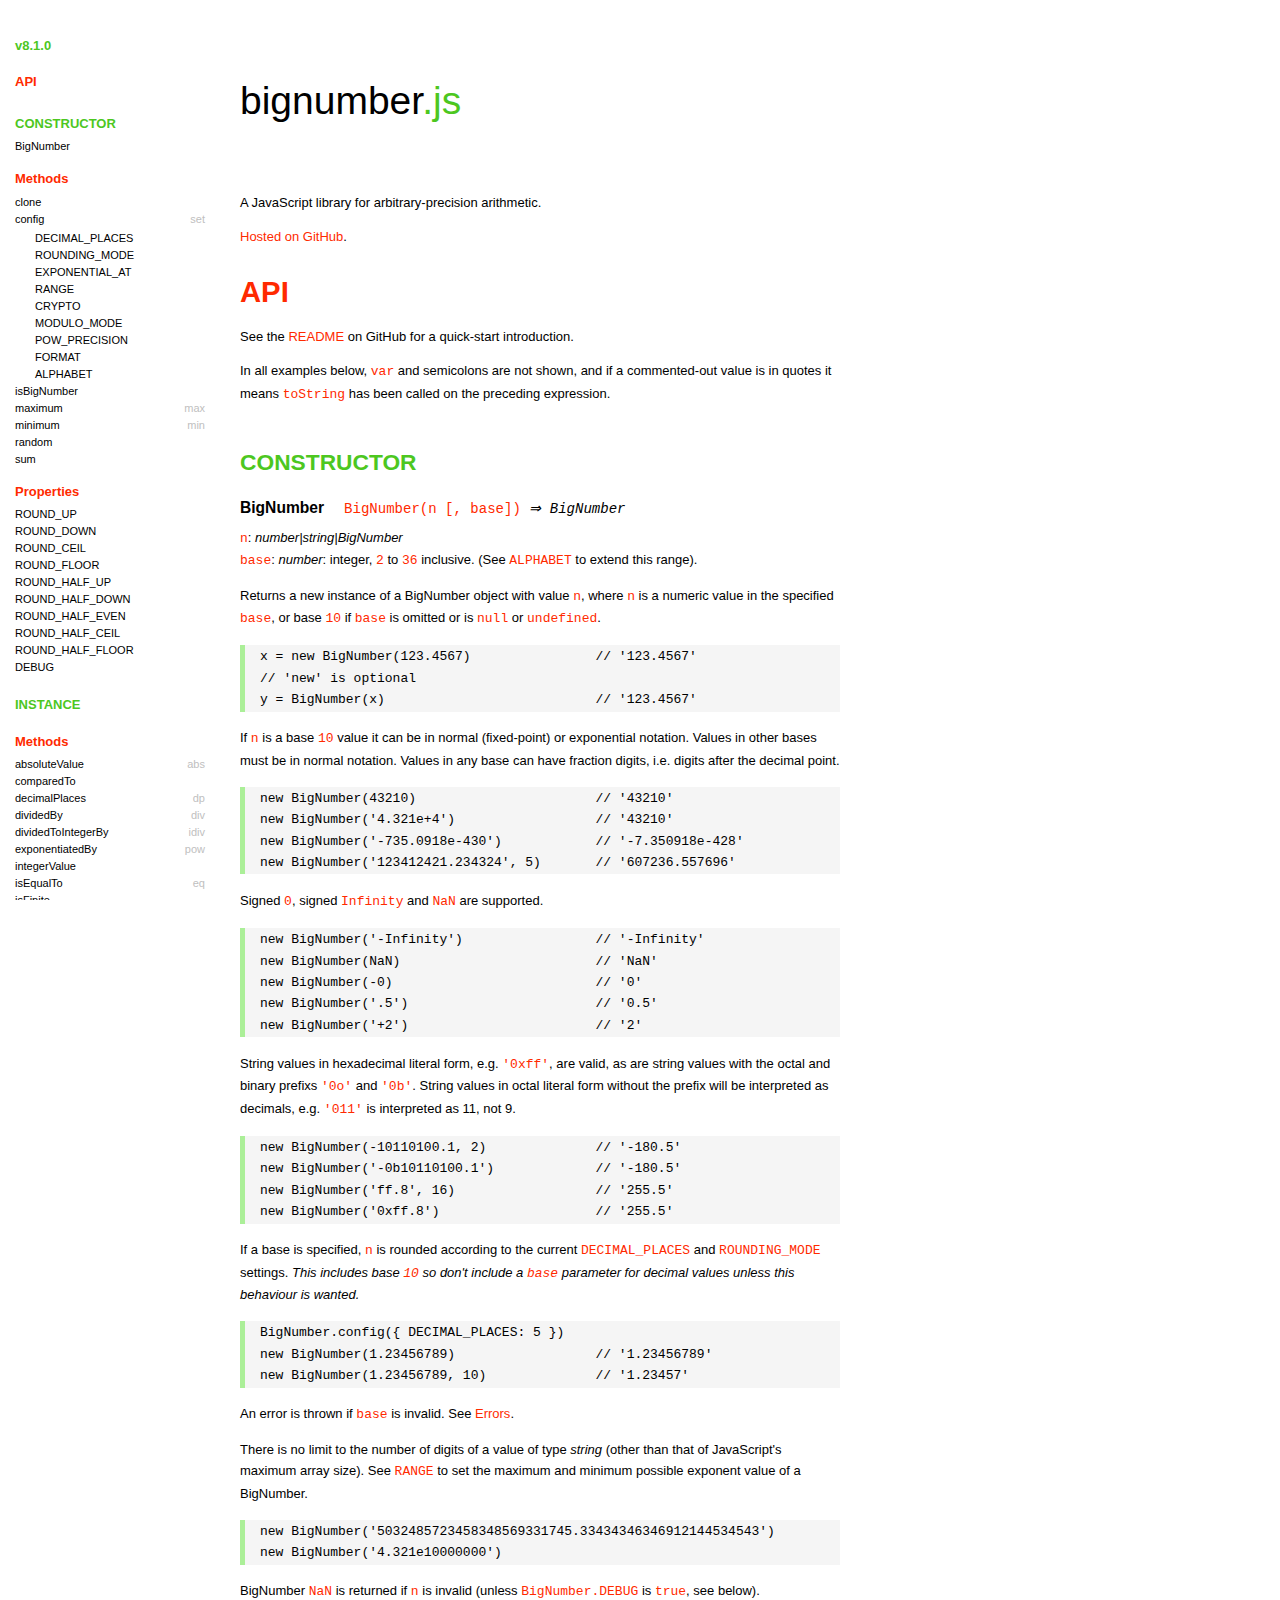
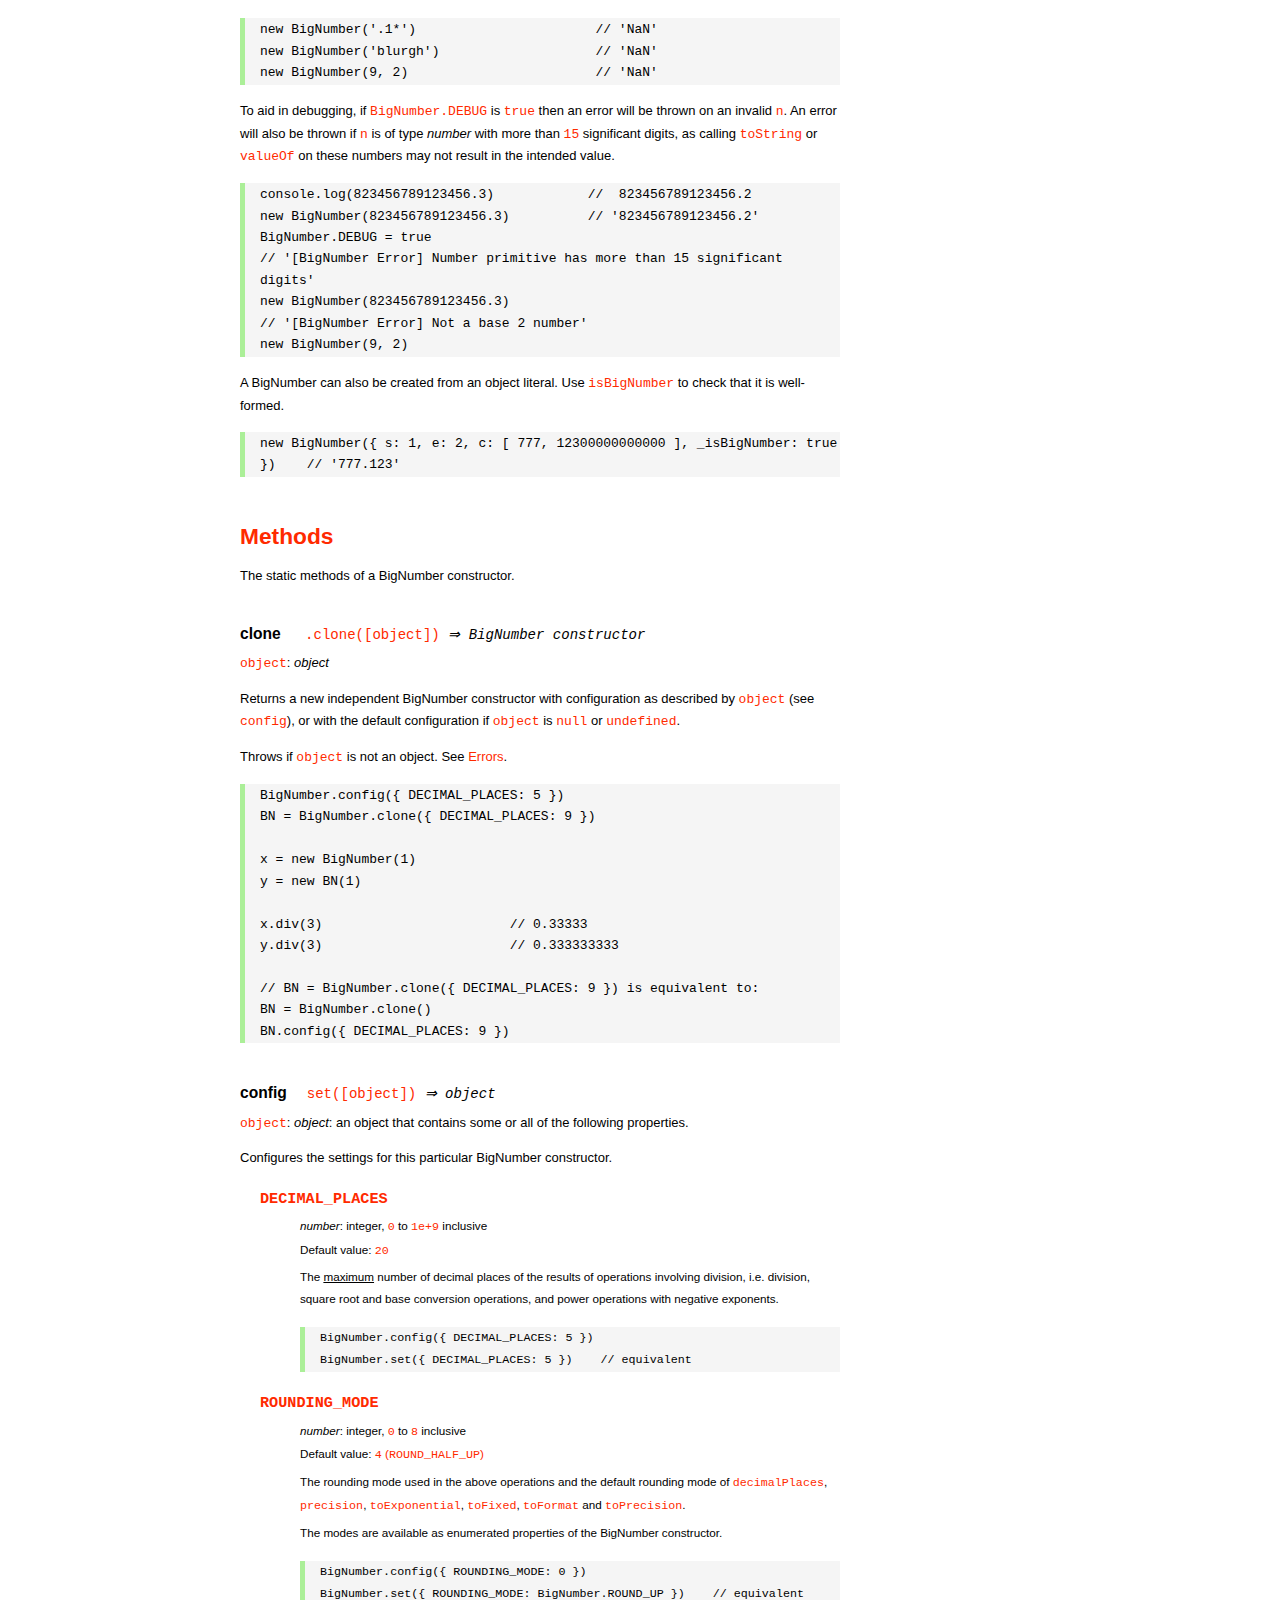
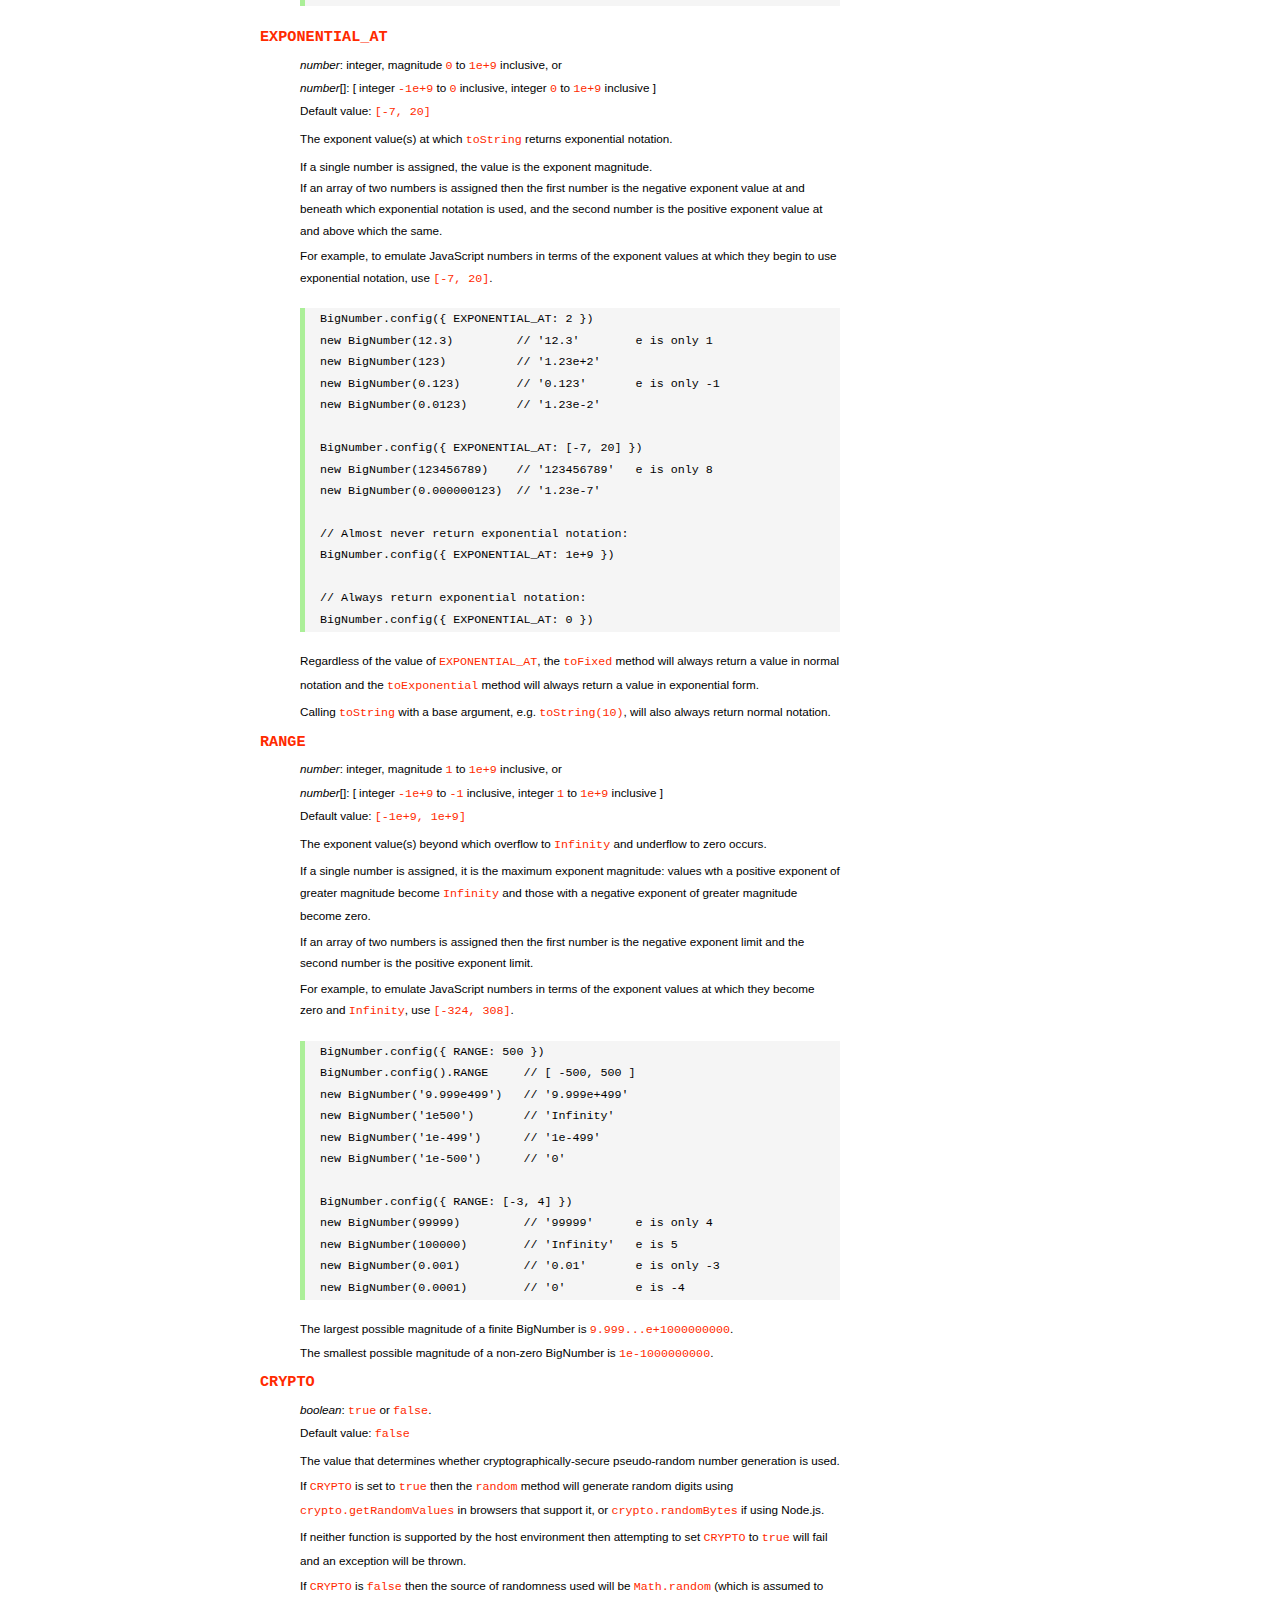
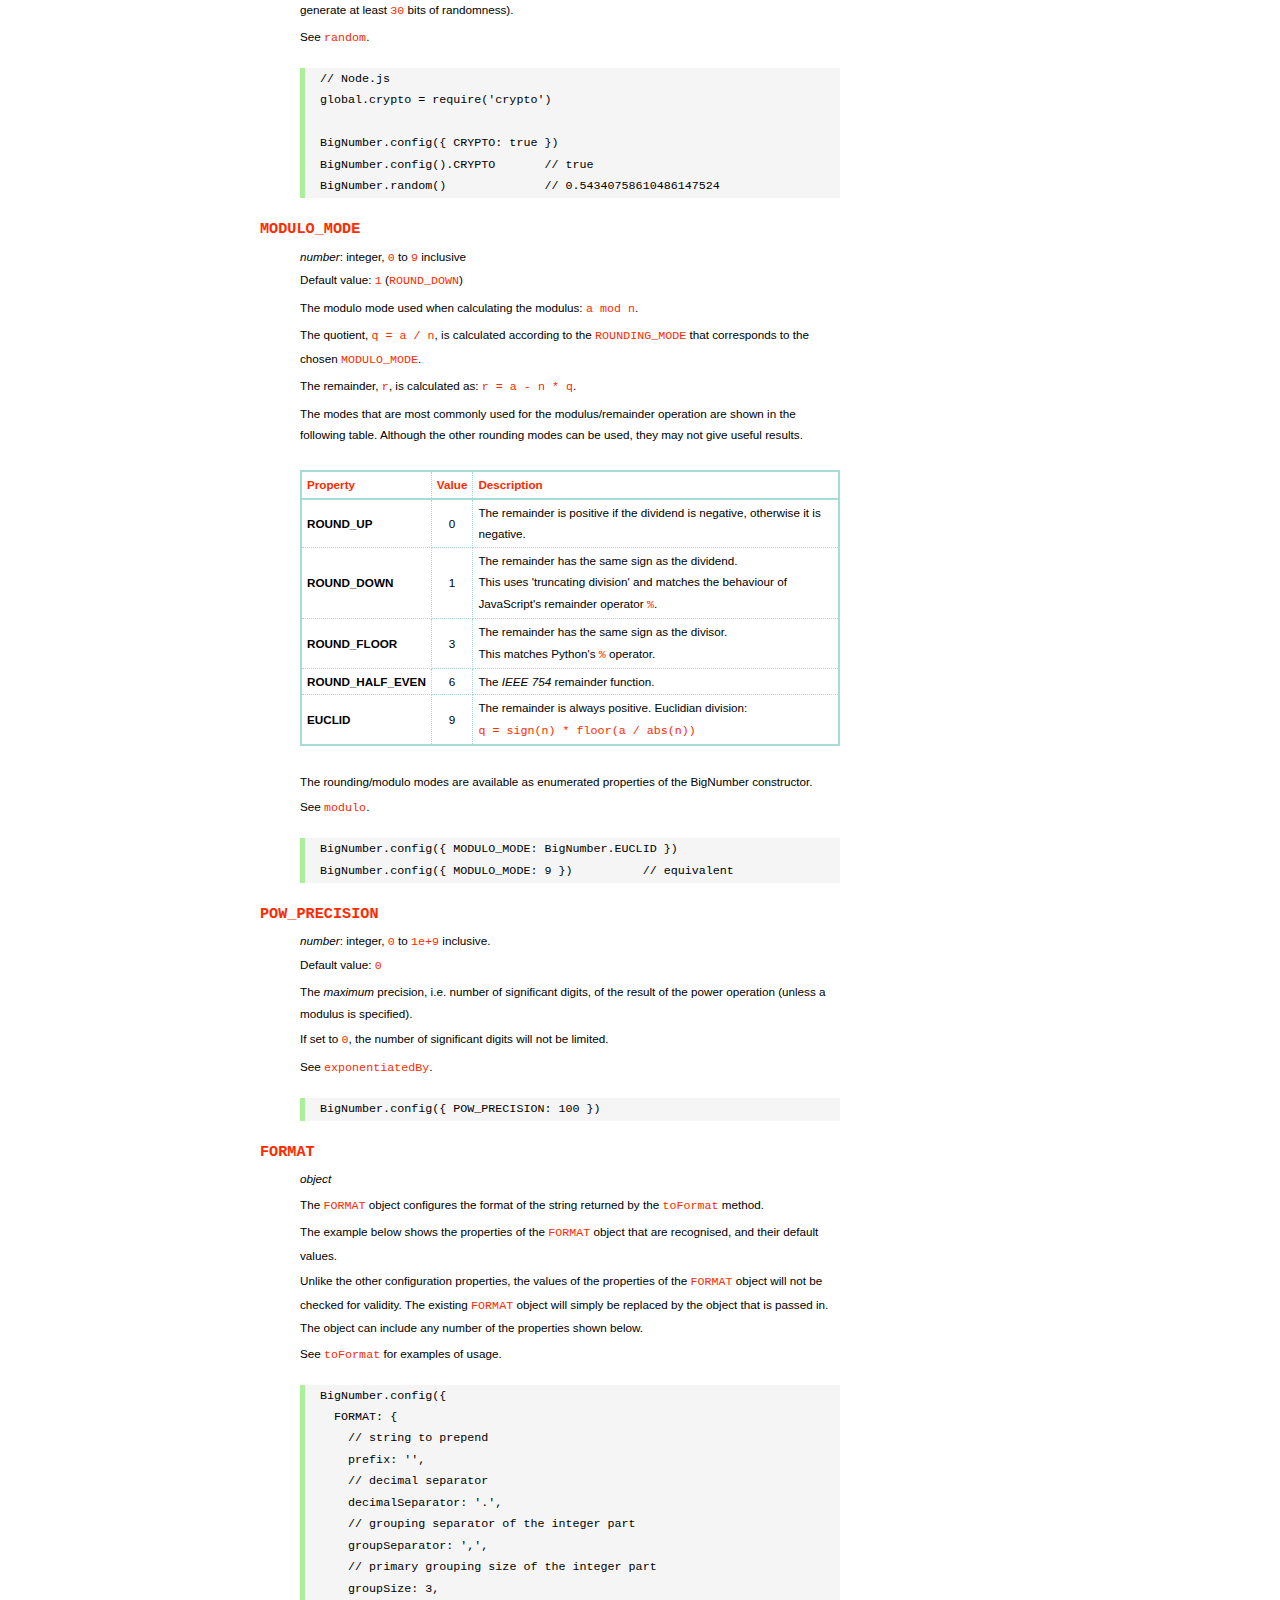
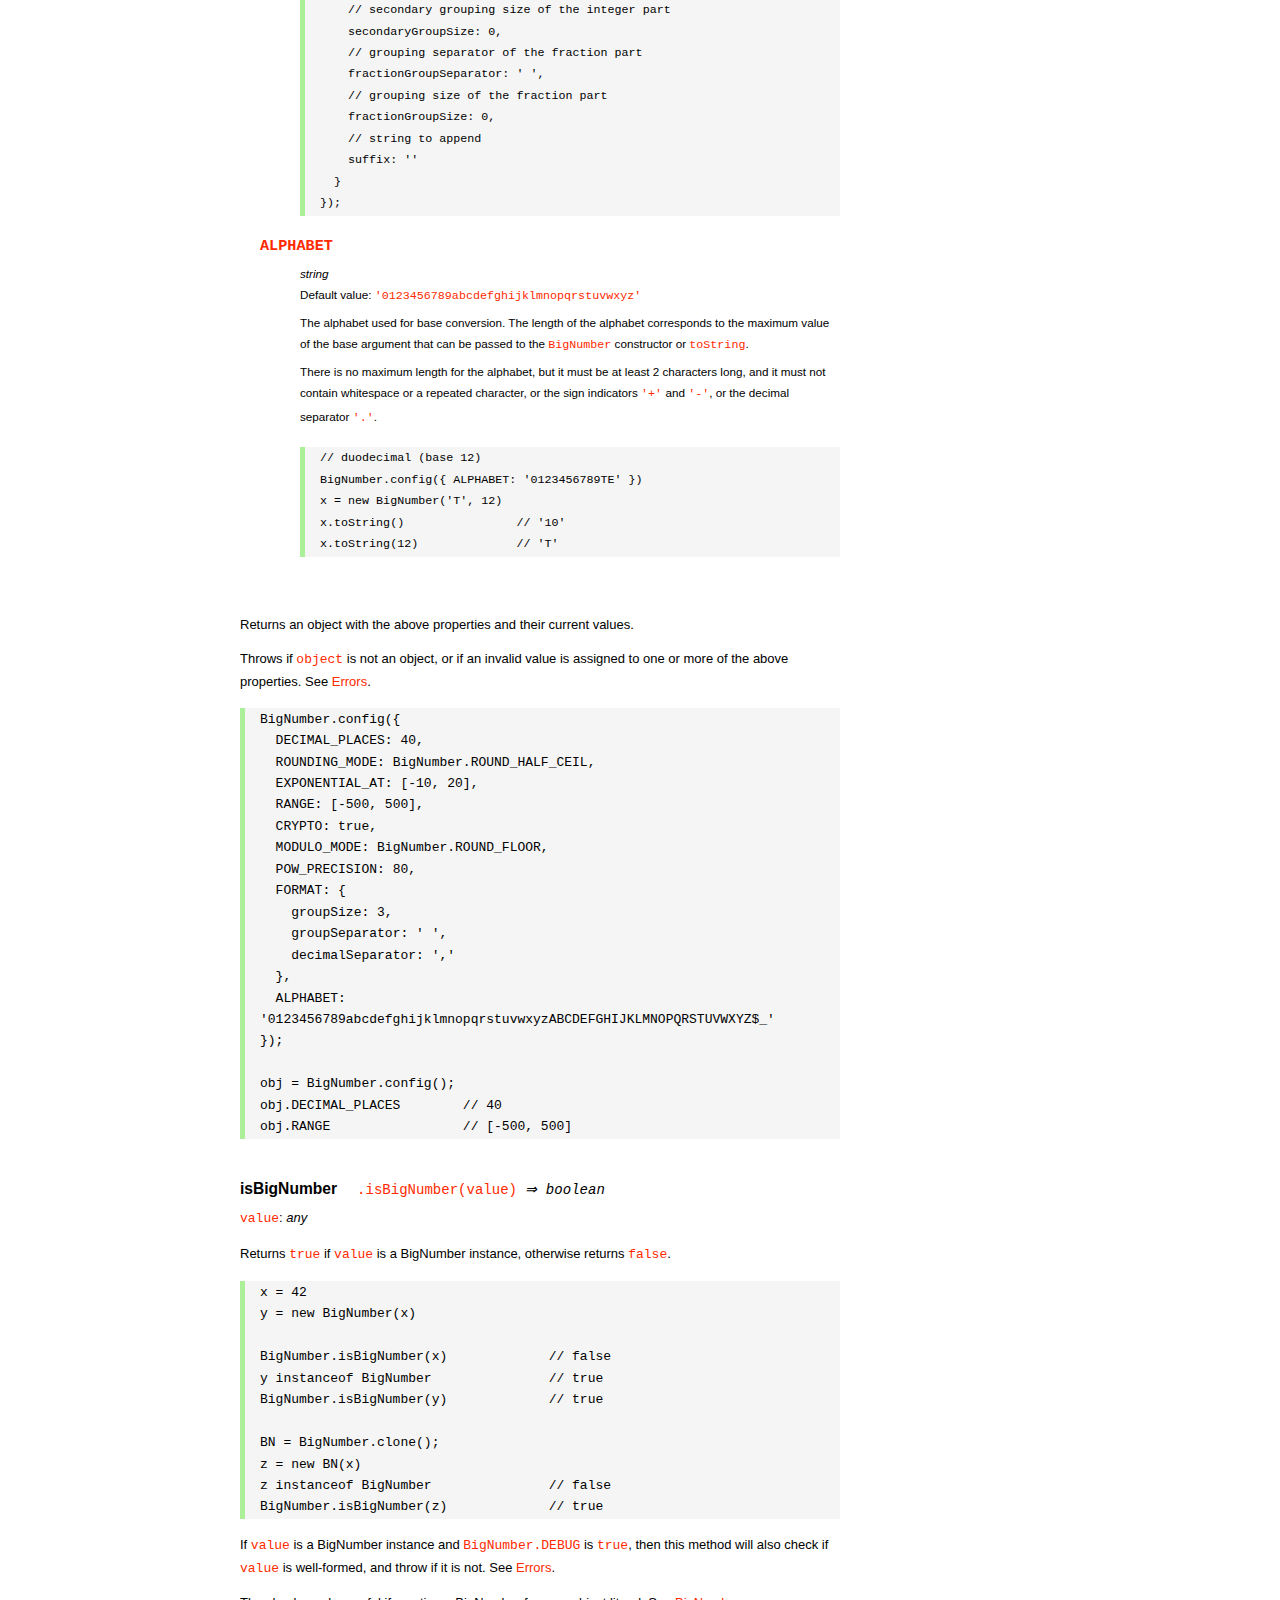
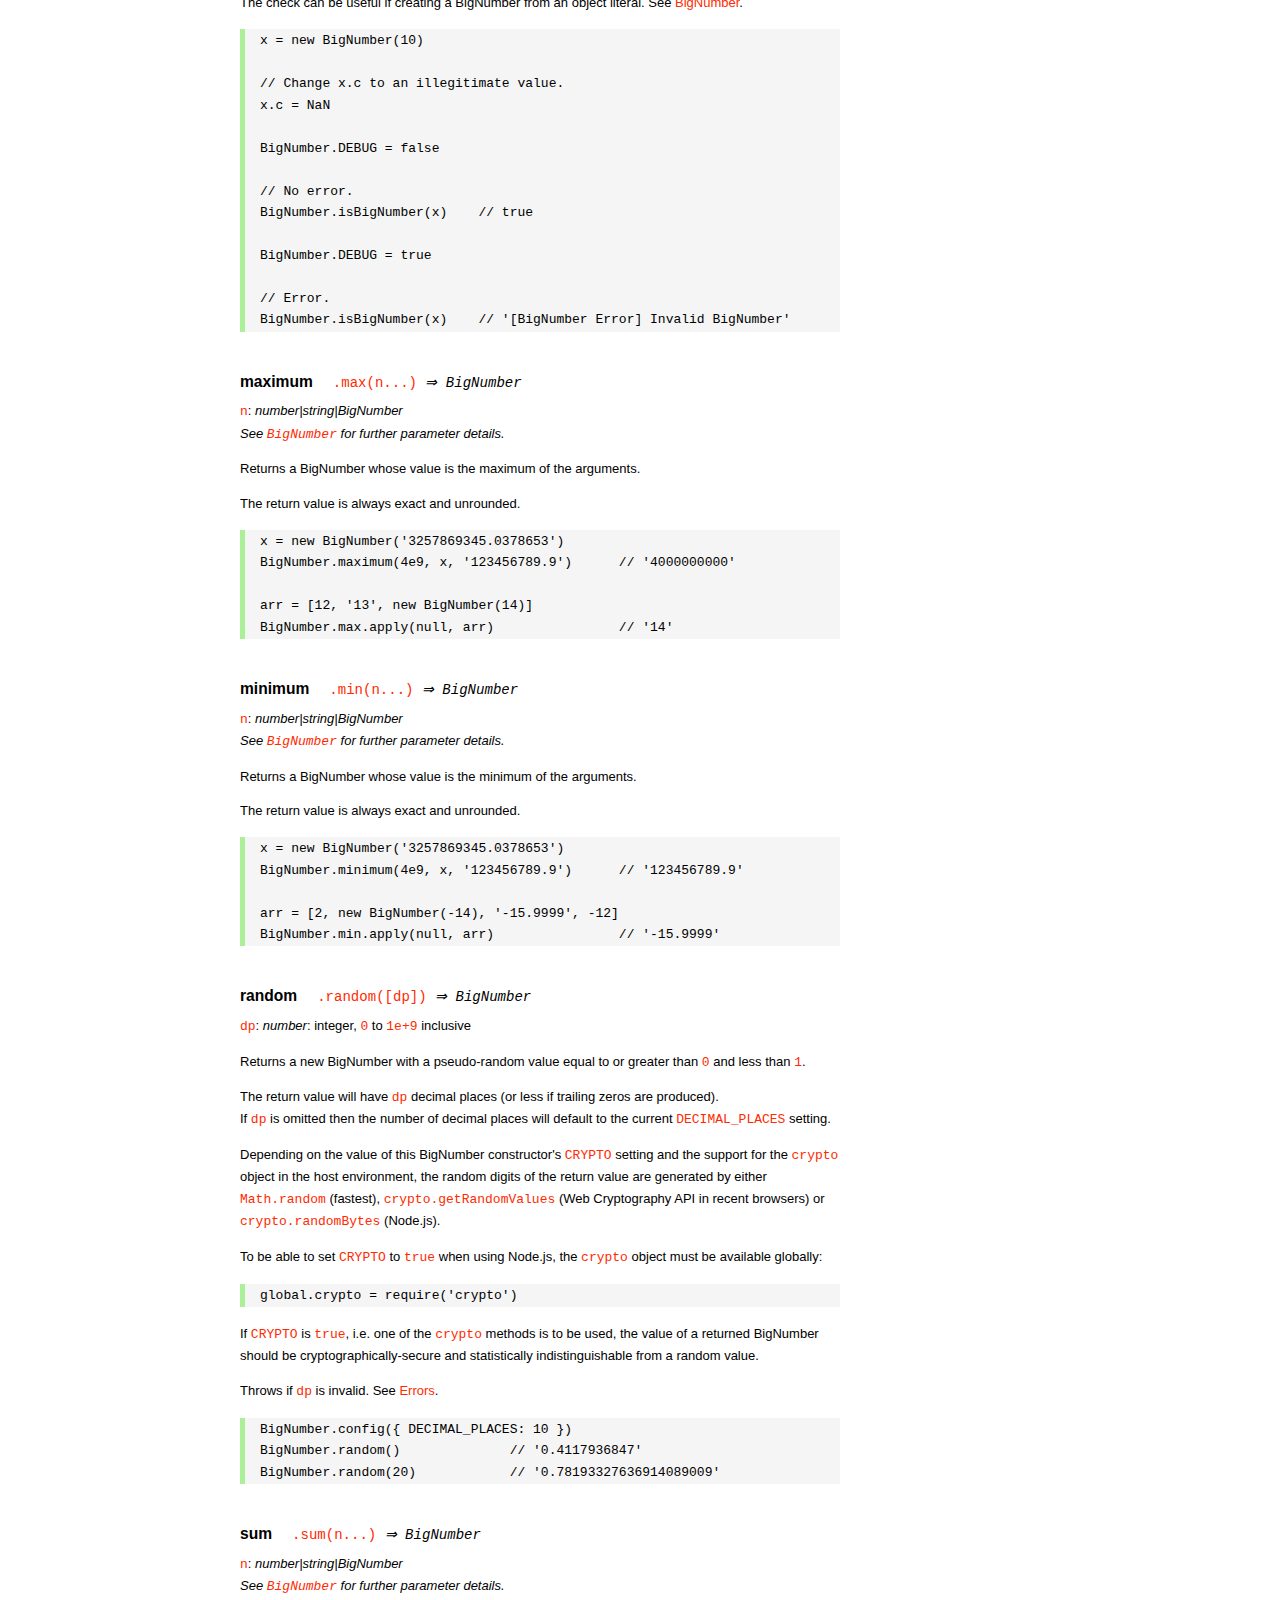
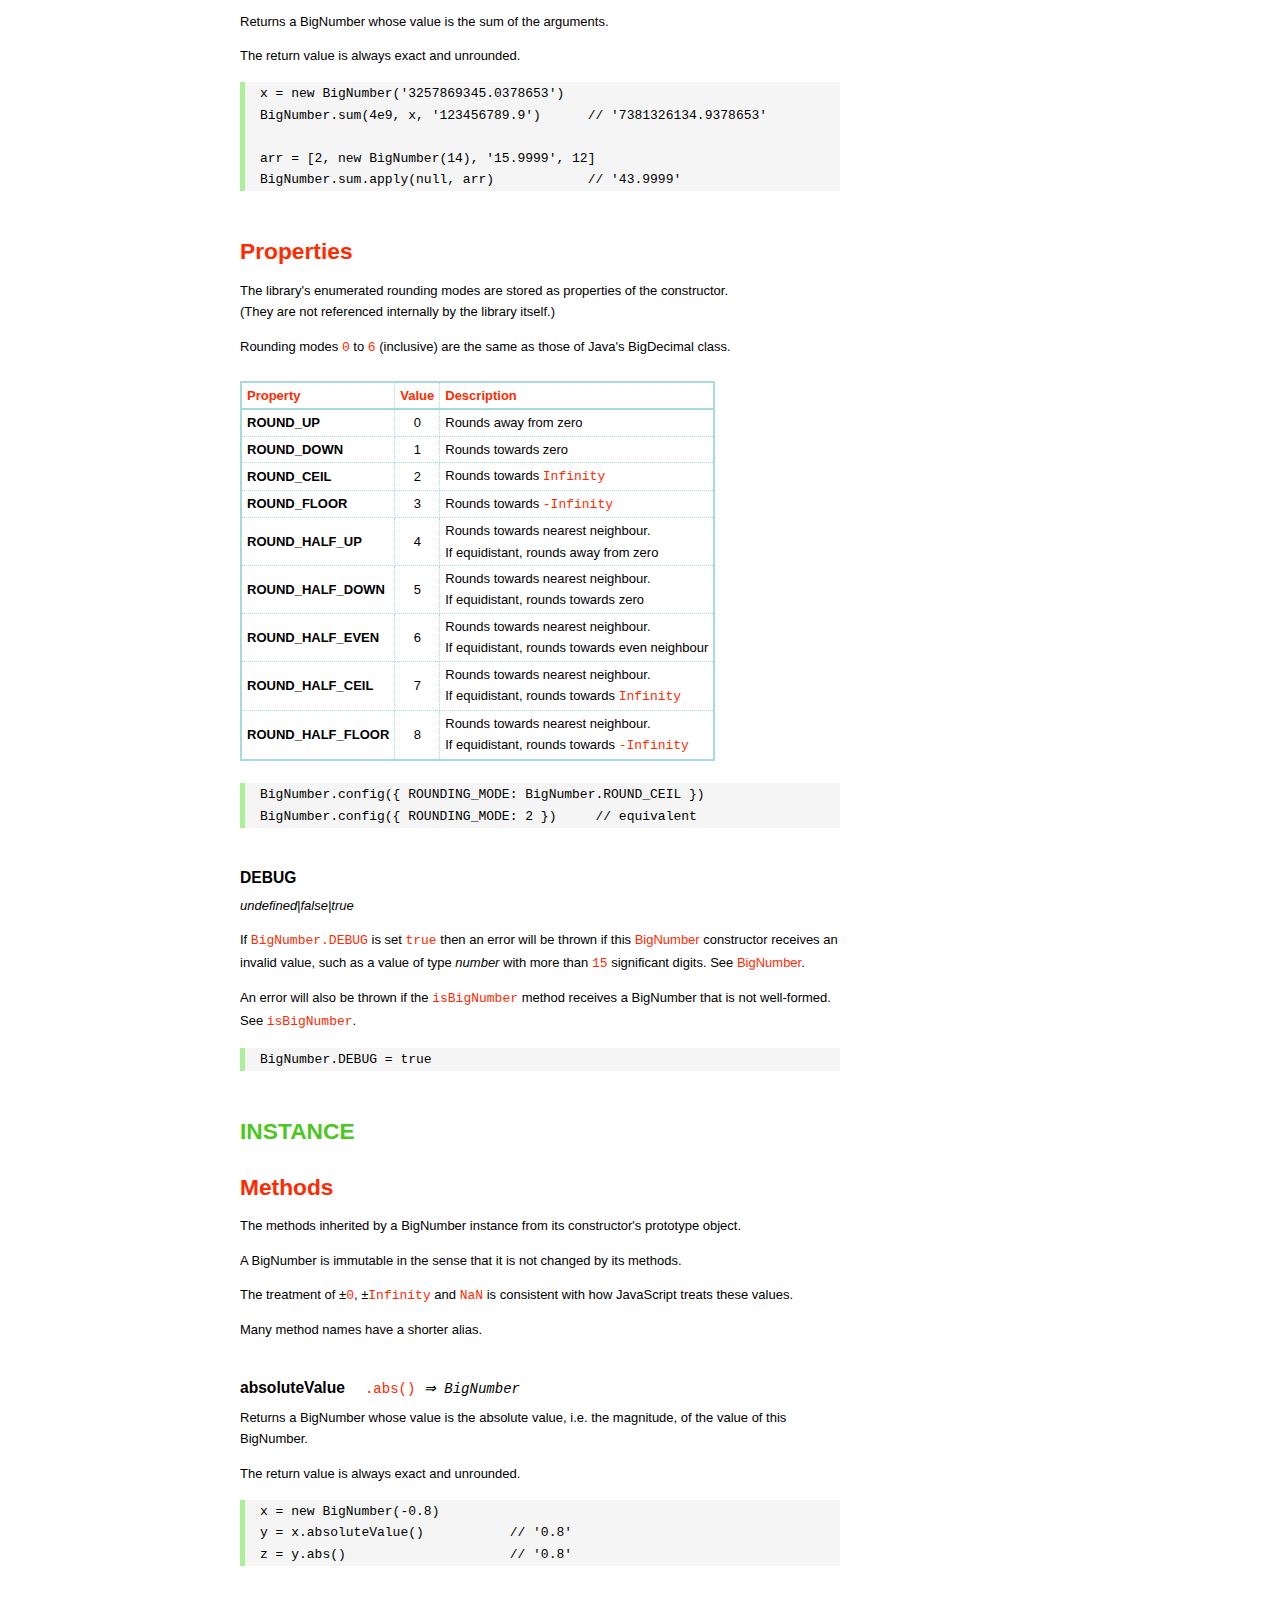
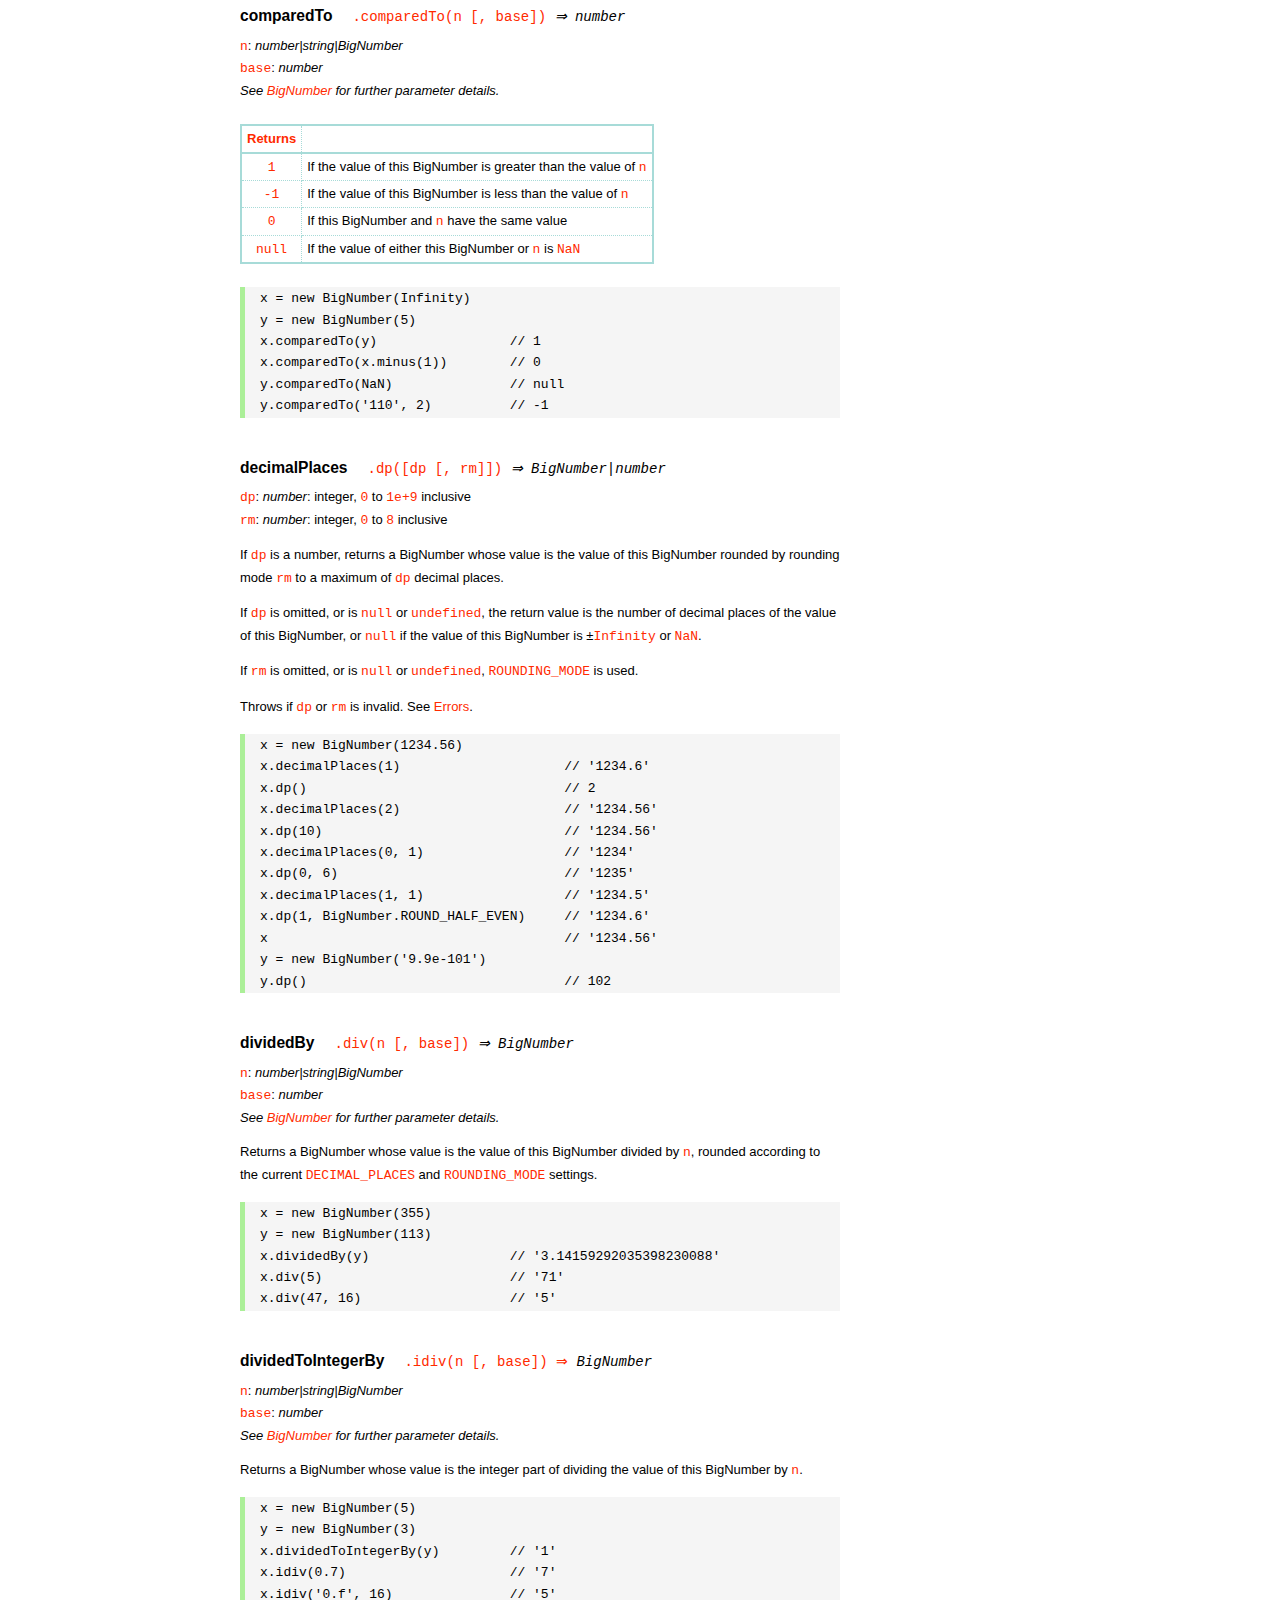
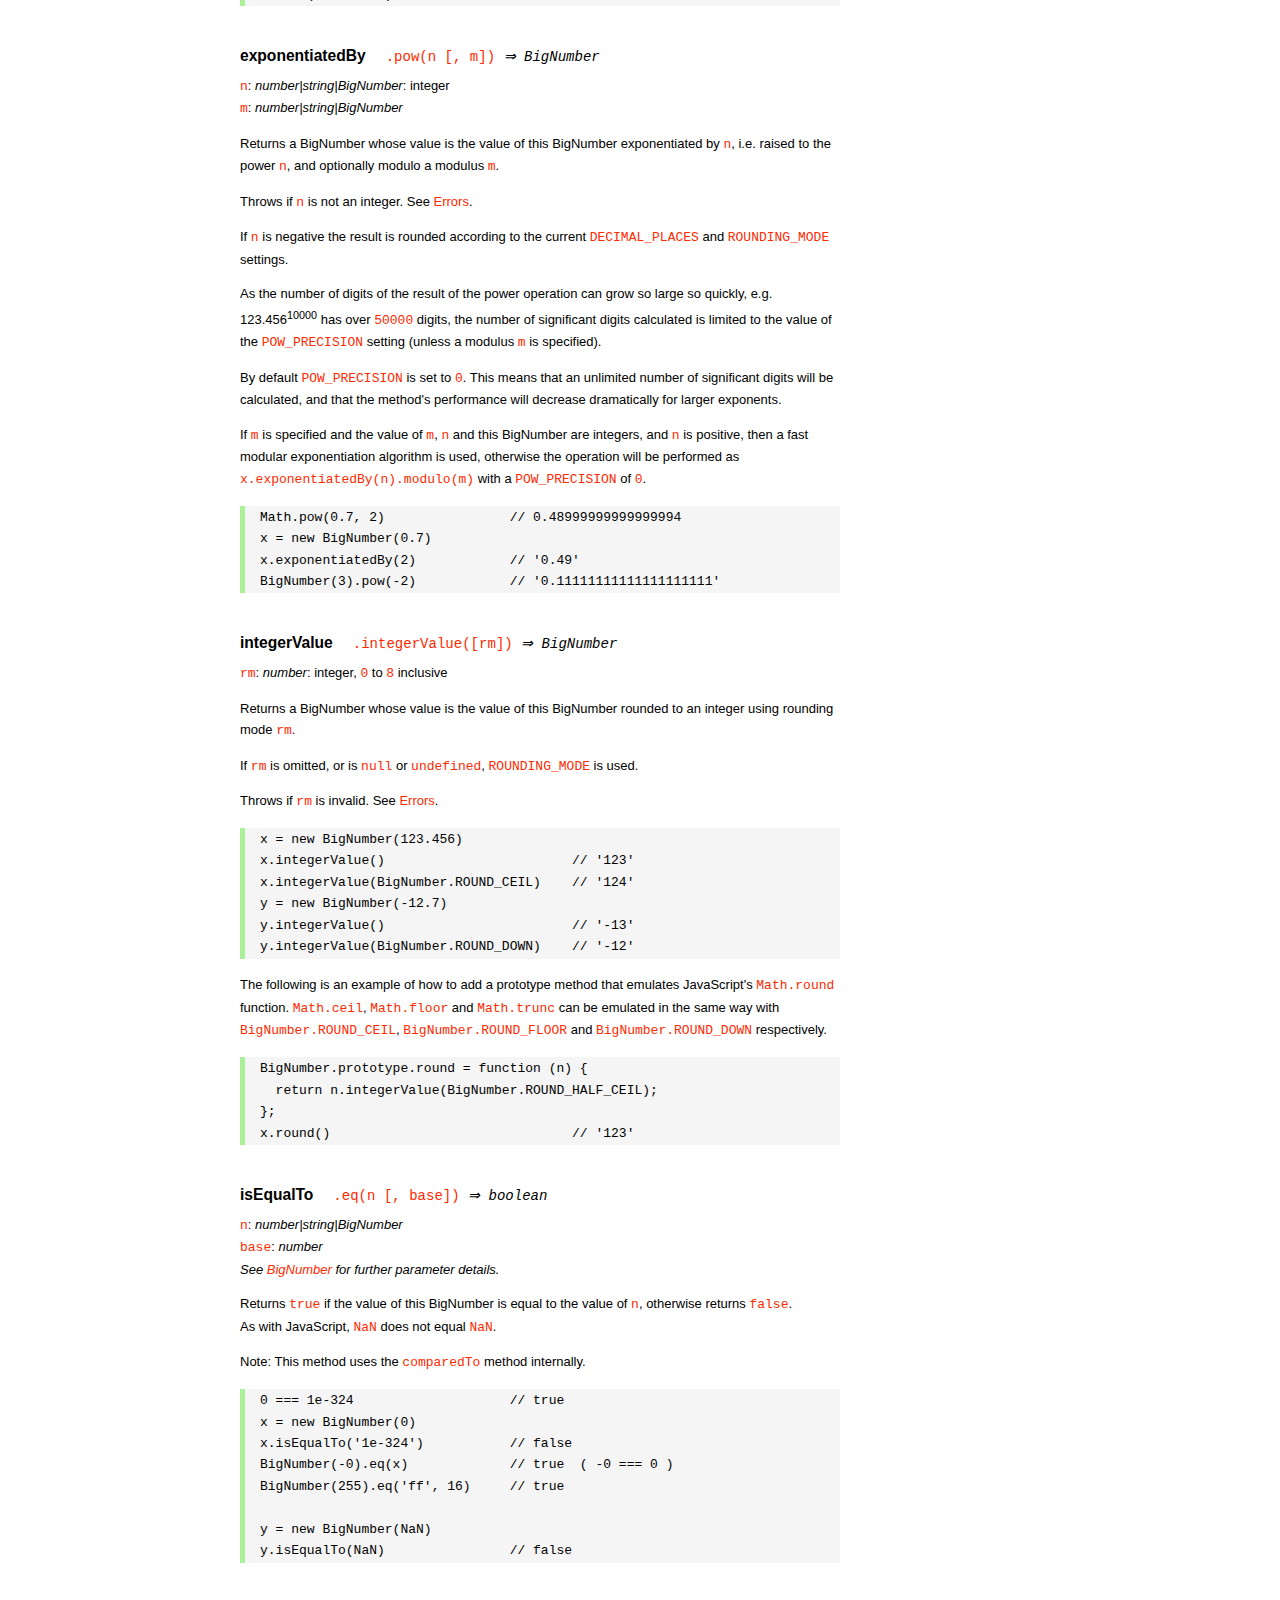
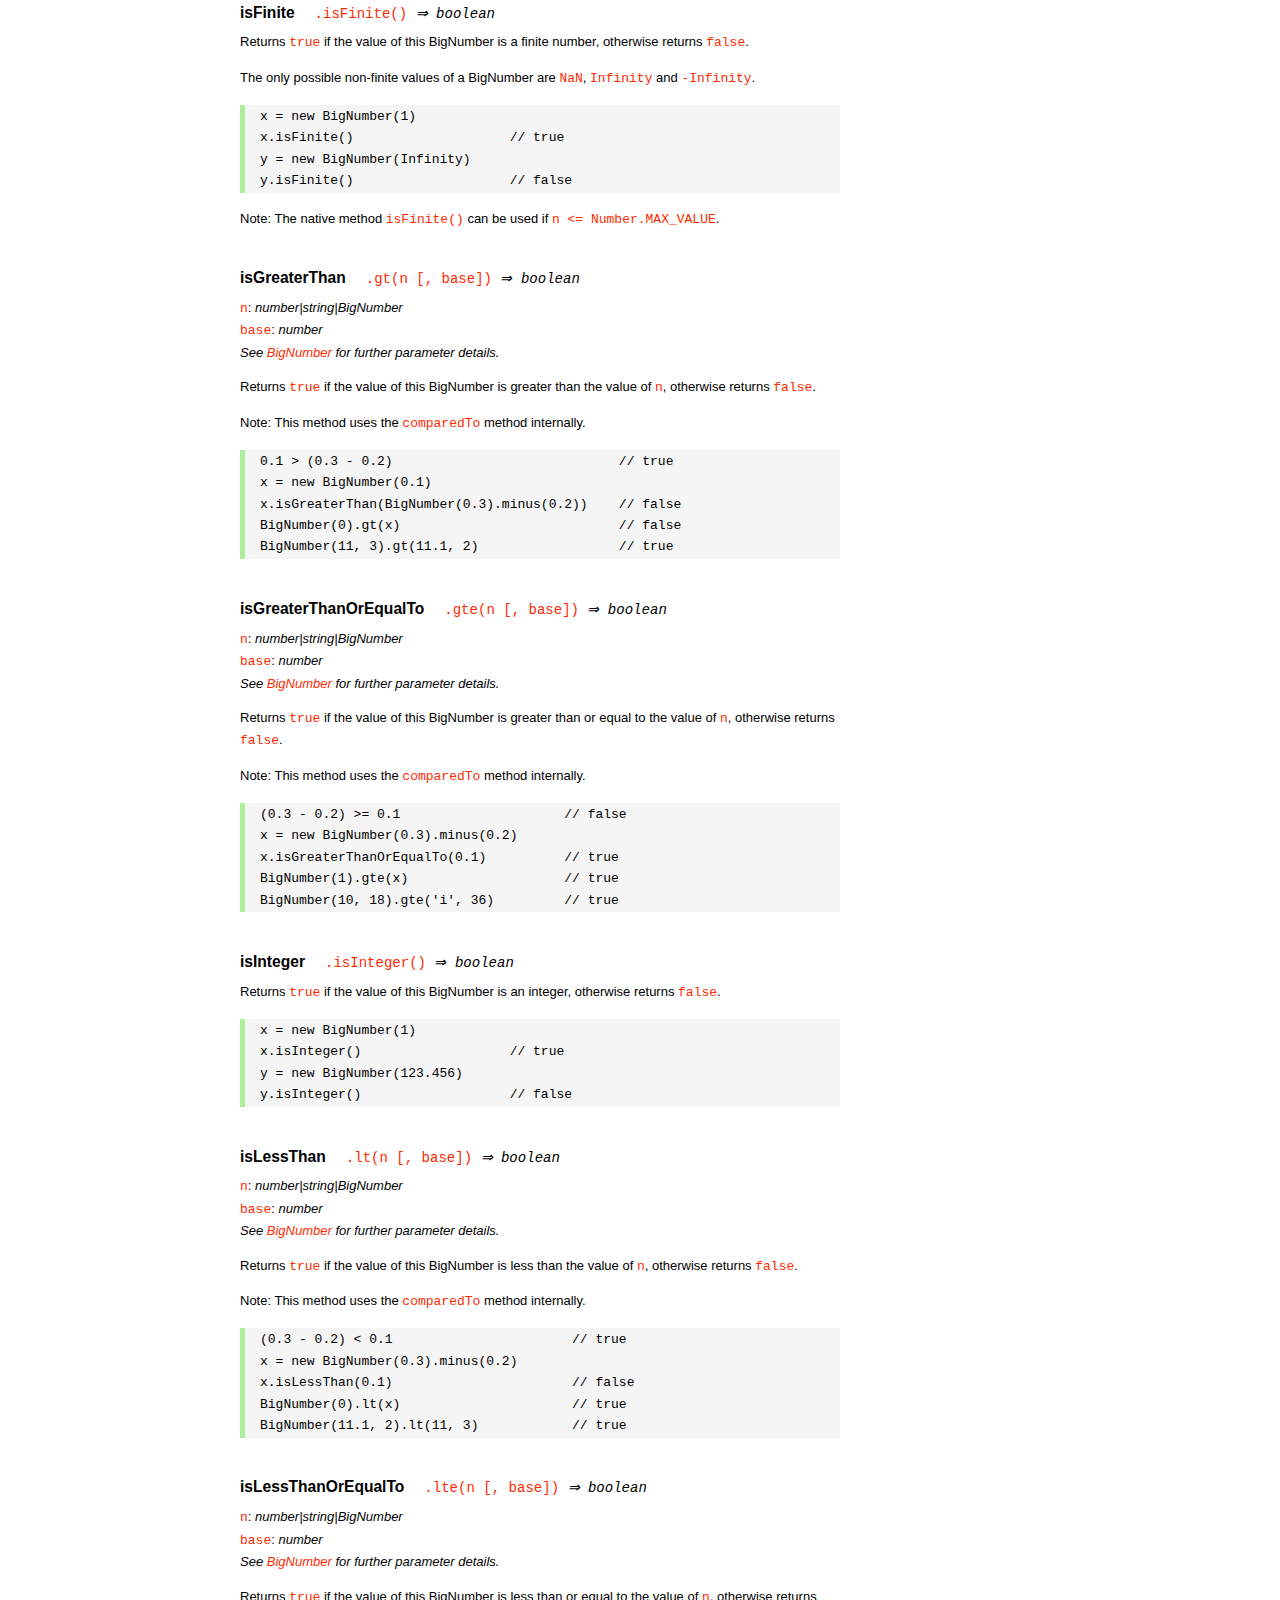
<file: server/node_modules/bignumber.js/doc/API.html>
<!DOCTYPE HTML>
<html>
<head>
<meta charset="utf-8">
<meta http-equiv="X-UA-Compatible" content="IE=edge">
<meta name="Author" content="M Mclaughlin">
<title>bignumber.js API</title>
<style>
html{font-size:100%}
body{background:#fff;font-family:"Helvetica Neue",Helvetica,Arial,sans-serif;font-size:13px;
  line-height:1.65em;min-height:100%;margin:0}
body,i{color:#000}
.nav{background:#fff;position:fixed;top:0;bottom:0;left:0;width:200px;overflow-y:auto;
  padding:15px 0 30px 15px}
div.container{width:600px;margin:50px 0 50px 240px}
p{margin:0 0 1em;width:600px}
pre,ul{margin:1em 0}
h1,h2,h3,h4,h5{margin:0;padding:1.5em 0 0}
h1,h2{padding:.75em 0}
h1{font:400 3em Verdana,sans-serif;color:#000;margin-bottom:1em}
h2{font-size:2.25em;color:#ff2a00}
h3{font-size:1.75em;color:#4dc71f}
h4{font-size:1.75em;color:#ff2a00;padding-bottom:.75em}
h5{font-size:1.2em;margin-bottom:.4em}
h6{font-size:1.1em;margin-bottom:0.8em;padding:0.5em 0}
dd{padding-top:.35em}
dt{padding-top:.5em}
b{font-weight:700}
dt b{font-size:1.3em}
a,a:visited{color:#ff2a00;text-decoration:none}
a:active,a:hover{outline:0;text-decoration:underline}
.nav a,.nav b,.nav a:visited{display:block;color:#ff2a00;font-weight:700; margin-top:15px}
.nav b{color:#4dc71f;margin-top:20px;cursor:default;width:auto}
ul{list-style-type:none;padding:0 0 0 20px}
.nav ul{line-height:14px;padding-left:0;margin:5px 0 0}
.nav ul a,.nav ul a:visited,span{display:inline;color:#000;font-family:Verdana,Geneva,sans-serif;
  font-size:11px;font-weight:400;margin:0}
.inset,ul.inset{margin-left:20px}
.inset{font-size:.9em}
.nav li{width:auto;margin:0 0 3px}
.alias{font-style:italic;margin-left:20px}
table{border-collapse:collapse;border-spacing:0;border:2px solid #a7dbd8;margin:1.75em 0;padding:0}
td,th{text-align:left;margin:0;padding:2px 5px;border:1px dotted #a7dbd8}
th{border-top:2px solid #a7dbd8;border-bottom:2px solid #a7dbd8;color:#ff2a00}
code,pre{font-family:Consolas, monaco, monospace;font-weight:400}
pre{background:#f5f5f5;white-space:pre-wrap;word-wrap:break-word;border-left:5px solid #abef98;
  padding:1px 0 1px 15px;margin:1.2em 0}
code,.nav-title{color:#ff2a00}
.end{margin-bottom:25px}
.centre{text-align:center}
.error-table{font-size:13px;width:100%}
#faq{margin:3em 0 0}
li span{float:right;margin-right:10px;color:#c0c0c0}
#js{font:inherit;color:#4dc71f}
</style>
</head>
<body>

  <div class="nav">

    <b>v8.1.0</b>

	<a class='nav-title' href="#">API</a>

    <b> CONSTRUCTOR </b>
    <ul>
      <li><a href="#bignumber">BigNumber</a></li>
    </ul>

    <a href="#methods">Methods</a>
    <ul>
      <li><a href="#clone">clone</a></li>
      <li><a href="#config" >config</a><span>set</span></li>
      <li>
        <ul class="inset">
          <li><a href="#decimal-places">DECIMAL_PLACES</a></li>
          <li><a href="#rounding-mode" >ROUNDING_MODE</a></li>
          <li><a href="#exponential-at">EXPONENTIAL_AT</a></li>
          <li><a href="#range"         >RANGE</a></li>
          <li><a href="#crypto"        >CRYPTO</a></li>
          <li><a href="#modulo-mode"   >MODULO_MODE</a></li>
          <li><a href="#pow-precision" >POW_PRECISION</a></li>
          <li><a href="#format"        >FORMAT</a></li>
          <li><a href="#alphabet"      >ALPHABET</a></li>
        </ul>
      </li>
      <li><a href="#isBigNumber">isBigNumber</a></li>
      <li><a href="#max"        >maximum</a><span>max</span></li>
      <li><a href="#min"        >minimum</a><span>min</span></li>
      <li><a href="#random"     >random</a></li>
      <li><a href="#sum"        >sum</a></li>
    </ul>

    <a href="#constructor-properties">Properties</a>
    <ul>
      <li><a href="#round-up"        >ROUND_UP</a></li>
      <li><a href="#round-down"      >ROUND_DOWN</a></li>
      <li><a href="#round-ceil"      >ROUND_CEIL</a></li>
      <li><a href="#round-floor"     >ROUND_FLOOR</a></li>
      <li><a href="#round-half-up"   >ROUND_HALF_UP</a></li>
      <li><a href="#round-half-down" >ROUND_HALF_DOWN</a></li>
      <li><a href="#round-half-even" >ROUND_HALF_EVEN</a></li>
      <li><a href="#round-half-ceil" >ROUND_HALF_CEIL</a></li>
      <li><a href="#round-half-floor">ROUND_HALF_FLOOR</a></li>
      <li><a href="#debug"           >DEBUG</a></li>
    </ul>

    <b> INSTANCE </b>

    <a href="#prototype-methods">Methods</a>
    <ul>
      <li><a href="#abs"    >absoluteValue         </a><span>abs</span>  </li>
      <li><a href="#cmp"    >comparedTo            </a>                  </li>
      <li><a href="#dp"     >decimalPlaces         </a><span>dp</span>   </li>
      <li><a href="#div"    >dividedBy             </a><span>div</span>  </li>
      <li><a href="#divInt" >dividedToIntegerBy    </a><span>idiv</span> </li>
      <li><a href="#pow"    >exponentiatedBy       </a><span>pow</span>  </li>
      <li><a href="#int"    >integerValue          </a>                  </li>
      <li><a href="#eq"     >isEqualTo             </a><span>eq</span>   </li>
      <li><a href="#isF"    >isFinite              </a>                  </li>
      <li><a href="#gt"     >isGreaterThan         </a><span>gt</span>   </li>
      <li><a href="#gte"    >isGreaterThanOrEqualTo</a><span>gte</span>  </li>
      <li><a href="#isInt"  >isInteger             </a>                  </li>
      <li><a href="#lt"     >isLessThan            </a><span>lt</span>   </li>
      <li><a href="#lte"    >isLessThanOrEqualTo   </a><span>lte</span>  </li>
      <li><a href="#isNaN"  >isNaN                 </a>                  </li>
      <li><a href="#isNeg"  >isNegative            </a>                  </li>
      <li><a href="#isPos"  >isPositive            </a>                  </li>
      <li><a href="#isZ"    >isZero                </a>                  </li>
      <li><a href="#minus"  >minus                 </a>                  </li>
      <li><a href="#mod"    >modulo                </a><span>mod</span>  </li>
      <li><a href="#times"  >multipliedBy          </a><span>times</span></li>
      <li><a href="#neg"    >negated               </a>                  </li>
      <li><a href="#plus"   >plus                  </a>                  </li>
      <li><a href="#sd"     >precision             </a><span>sd</span>   </li>
      <li><a href="#shift"  >shiftedBy             </a>                  </li>
      <li><a href="#sqrt"   >squareRoot            </a><span>sqrt</span> </li>
      <li><a href="#toE"    >toExponential         </a>                  </li>
      <li><a href="#toFix"  >toFixed               </a>                  </li>
      <li><a href="#toFor"  >toFormat              </a>                  </li>
      <li><a href="#toFr"   >toFraction            </a>                  </li>
      <li><a href="#toJSON" >toJSON                </a>                  </li>
      <li><a href="#toN"    >toNumber              </a>                  </li>
      <li><a href="#toP"    >toPrecision           </a>                  </li>
      <li><a href="#toS"    >toString              </a>                  </li>
      <li><a href="#valueOf">valueOf               </a>                  </li>
    </ul>

    <a href="#instance-properties">Properties</a>
    <ul>
      <li><a href="#coefficient">c: coefficient</a></li>
      <li><a href="#exponent"   >e: exponent</a></li>
      <li><a href="#sign"       >s: sign</a></li>
    </ul>

    <a href="#zero-nan-infinity">Zero, NaN &amp; Infinity</a>
    <a href="#Errors">Errors</a>
    <a href="#type-coercion">Type coercion</a>
    <a class='end' href="#faq">FAQ</a>

  </div>

  <div class="container">

    <h1>bignumber<span id='js'>.js</span></h1>

    <p>A JavaScript library for arbitrary-precision arithmetic.</p>
    <p><a href="https://github.com/MikeMcl/bignumber.js">Hosted on GitHub</a>. </p>

    <h2>API</h2>

    <p>
      See the <a href='https://github.com/MikeMcl/bignumber.js'>README</a> on GitHub for a
      quick-start introduction.
    </p>
    <p>
      In all examples below, <code>var</code> and semicolons are not shown, and if a commented-out
      value is in quotes it means <code>toString</code> has been called on the preceding expression.
    </p>


    <h3>CONSTRUCTOR</h3>


    <h5 id="bignumber">
      BigNumber<code class='inset'>BigNumber(n [, base]) <i>&rArr; BigNumber</i></code>
    </h5>
    <p>
      <code>n</code>: <i>number|string|BigNumber</i><br />
      <code>base</code>: <i>number</i>: integer, <code>2</code> to <code>36</code> inclusive. (See
      <a href='#alphabet'><code>ALPHABET</code></a> to extend this range).
    </p>
    <p>
      Returns a new instance of a BigNumber object with value <code>n</code>, where <code>n</code>
      is a numeric value in the specified <code>base</code>, or base <code>10</code> if
      <code>base</code> is omitted or is <code>null</code> or <code>undefined</code>.
    </p>
    <pre>
x = new BigNumber(123.4567)                // '123.4567'
// 'new' is optional
y = BigNumber(x)                           // '123.4567'</pre>
    <p>
      If <code>n</code> is a base <code>10</code> value it can be in normal (fixed-point) or
      exponential notation. Values in other bases must be in normal notation. Values in any base can
      have fraction digits, i.e. digits after the decimal point.
    </p>
    <pre>
new BigNumber(43210)                       // '43210'
new BigNumber('4.321e+4')                  // '43210'
new BigNumber('-735.0918e-430')            // '-7.350918e-428'
new BigNumber('123412421.234324', 5)       // '607236.557696'</pre>
    <p>
      Signed <code>0</code>, signed <code>Infinity</code> and <code>NaN</code> are supported.
    </p>
    <pre>
new BigNumber('-Infinity')                 // '-Infinity'
new BigNumber(NaN)                         // 'NaN'
new BigNumber(-0)                          // '0'
new BigNumber('.5')                        // '0.5'
new BigNumber('+2')                        // '2'</pre>
    <p>
      String values in hexadecimal literal form, e.g. <code>'0xff'</code>, are valid, as are
      string values with the octal and binary prefixs <code>'0o'</code> and <code>'0b'</code>.
      String values in octal literal form without the prefix will be interpreted as
      decimals, e.g. <code>'011'</code> is interpreted as 11, not 9.
    </p>
    <pre>
new BigNumber(-10110100.1, 2)              // '-180.5'
new BigNumber('-0b10110100.1')             // '-180.5'
new BigNumber('ff.8', 16)                  // '255.5'
new BigNumber('0xff.8')                    // '255.5'</pre>
    <p>
      If a base is specified, <code>n</code> is rounded according to the current
      <a href='#decimal-places'><code>DECIMAL_PLACES</code></a> and
      <a href='#rounding-mode'><code>ROUNDING_MODE</code></a> settings. <em>This includes base
      <code>10</code> so don't include a <code>base</code> parameter for decimal values unless
      this behaviour is wanted.</em>
    </p>
    <pre>BigNumber.config({ DECIMAL_PLACES: 5 })
new BigNumber(1.23456789)                  // '1.23456789'
new BigNumber(1.23456789, 10)              // '1.23457'</pre>
    <p>An error is thrown if <code>base</code> is invalid. See <a href='#Errors'>Errors</a>.</p>
    <p>
      There is no limit to the number of digits of a value of type <em>string</em> (other than
      that of JavaScript's maximum array size). See <a href='#range'><code>RANGE</code></a> to set
      the maximum and minimum possible exponent value of a BigNumber.
    </p>
    <pre>
new BigNumber('5032485723458348569331745.33434346346912144534543')
new BigNumber('4.321e10000000')</pre>
    <p>BigNumber <code>NaN</code> is returned if <code>n</code> is invalid
    (unless <code>BigNumber.DEBUG</code> is <code>true</code>, see below).</p>
    <pre>
new BigNumber('.1*')                       // 'NaN'
new BigNumber('blurgh')                    // 'NaN'
new BigNumber(9, 2)                        // 'NaN'</pre>
    <p>
      To aid in debugging, if <code>BigNumber.DEBUG</code> is <code>true</code> then an error will
      be thrown on an invalid <code>n</code>. An error will also be thrown if <code>n</code> is of
      type <em>number</em> with more than <code>15</code> significant digits, as calling
      <code><a href='#toS'>toString</a></code> or <code><a href='#valueOf'>valueOf</a></code> on
      these numbers may not result in the intended value.
    </p>
      <pre>
console.log(823456789123456.3)            //  823456789123456.2
new BigNumber(823456789123456.3)          // '823456789123456.2'
BigNumber.DEBUG = true
// '[BigNumber Error] Number primitive has more than 15 significant digits'
new BigNumber(823456789123456.3)
// '[BigNumber Error] Not a base 2 number'
new BigNumber(9, 2)</pre>
    <p>
      A BigNumber can also be created from an object literal.
      Use <code><a href='#isBigNumber'>isBigNumber</a></code> to check that it is well-formed.
    </p>
    <pre>new BigNumber({ s: 1, e: 2, c: [ 777, 12300000000000 ], _isBigNumber: true })    // '777.123'</pre>




    <h4 id="methods">Methods</h4>
     <p>The static methods of a BigNumber constructor.</p>




    <h5 id="clone">clone
      <code class='inset'>.clone([object]) <i>&rArr; BigNumber constructor</i></code>
    </h5>
    <p><code>object</code>: <i>object</i></p>
    <p>
      Returns a new independent BigNumber constructor with configuration as described by
      <code>object</code> (see <a href='#config'><code>config</code></a>), or with the default
      configuration if <code>object</code> is <code>null</code> or <code>undefined</code>.
    </p>
    <p>
      Throws if <code>object</code> is not an object. See <a href='#Errors'>Errors</a>.
    </p>
    <pre>BigNumber.config({ DECIMAL_PLACES: 5 })
BN = BigNumber.clone({ DECIMAL_PLACES: 9 })

x = new BigNumber(1)
y = new BN(1)

x.div(3)                        // 0.33333
y.div(3)                        // 0.333333333

// BN = BigNumber.clone({ DECIMAL_PLACES: 9 }) is equivalent to:
BN = BigNumber.clone()
BN.config({ DECIMAL_PLACES: 9 })</pre>



    <h5 id="config">config<code class='inset'>set([object]) <i>&rArr; object</i></code></h5>
    <p>
      <code>object</code>: <i>object</i>: an object that contains some or all of the following
      properties.
    </p>
    <p>Configures the settings for this particular BigNumber constructor.</p>

    <dl class='inset'>
      <dt id="decimal-places"><code><b>DECIMAL_PLACES</b></code></dt>
      <dd>
        <i>number</i>: integer, <code>0</code> to <code>1e+9</code> inclusive<br />
        Default value: <code>20</code>
      </dd>
      <dd>
        The <u>maximum</u> number of decimal places of the results of operations involving
        division, i.e. division, square root and base conversion operations, and power
        operations with negative exponents.<br />
      </dd>
      <dd>
      <pre>BigNumber.config({ DECIMAL_PLACES: 5 })
BigNumber.set({ DECIMAL_PLACES: 5 })    // equivalent</pre>
      </dd>



      <dt id="rounding-mode"><code><b>ROUNDING_MODE</b></code></dt>
      <dd>
        <i>number</i>: integer, <code>0</code> to <code>8</code> inclusive<br />
        Default value: <code>4</code> <a href="#round-half-up">(<code>ROUND_HALF_UP</code>)</a>
      </dd>
      <dd>
        The rounding mode used in the above operations and the default rounding mode of
        <a href='#dp'><code>decimalPlaces</code></a>,
        <a href='#sd'><code>precision</code></a>,
        <a href='#toE'><code>toExponential</code></a>,
        <a href='#toFix'><code>toFixed</code></a>,
        <a href='#toFor'><code>toFormat</code></a> and
        <a href='#toP'><code>toPrecision</code></a>.
      </dd>
      <dd>The modes are available as enumerated properties of the BigNumber constructor.</dd>
       <dd>
      <pre>BigNumber.config({ ROUNDING_MODE: 0 })
BigNumber.set({ ROUNDING_MODE: BigNumber.ROUND_UP })    // equivalent</pre>
        </dd>



      <dt id="exponential-at"><code><b>EXPONENTIAL_AT</b></code></dt>
      <dd>
        <i>number</i>: integer, magnitude <code>0</code> to <code>1e+9</code> inclusive, or
        <br />
        <i>number</i>[]: [ integer <code>-1e+9</code> to <code>0</code> inclusive, integer
        <code>0</code> to <code>1e+9</code> inclusive ]<br />
        Default value: <code>[-7, 20]</code>
      </dd>
      <dd>
        The exponent value(s) at which <code>toString</code> returns exponential notation.
      </dd>
      <dd>
        If a single number is assigned, the value is the exponent magnitude.<br />
        If an array of two numbers is assigned then the first number is the negative exponent
        value at and beneath which exponential notation is used, and the second number is the
        positive exponent value at and above which the same.
      </dd>
      <dd>
        For example, to emulate JavaScript numbers in terms of the exponent values at which they
        begin to use exponential notation, use <code>[-7, 20]</code>.
      </dd>
      <dd>
      <pre>BigNumber.config({ EXPONENTIAL_AT: 2 })
new BigNumber(12.3)         // '12.3'        e is only 1
new BigNumber(123)          // '1.23e+2'
new BigNumber(0.123)        // '0.123'       e is only -1
new BigNumber(0.0123)       // '1.23e-2'

BigNumber.config({ EXPONENTIAL_AT: [-7, 20] })
new BigNumber(123456789)    // '123456789'   e is only 8
new BigNumber(0.000000123)  // '1.23e-7'

// Almost never return exponential notation:
BigNumber.config({ EXPONENTIAL_AT: 1e+9 })

// Always return exponential notation:
BigNumber.config({ EXPONENTIAL_AT: 0 })</pre>
      </dd>
      <dd>
        Regardless of the value of <code>EXPONENTIAL_AT</code>, the <code>toFixed</code> method
        will always return a value in normal notation and the <code>toExponential</code> method
        will always return a value in exponential form.
      </dd>
      <dd>
        Calling <code>toString</code> with a base argument, e.g. <code>toString(10)</code>, will
        also always return normal notation.
      </dd>



      <dt id="range"><code><b>RANGE</b></code></dt>
      <dd>
        <i>number</i>: integer, magnitude <code>1</code> to <code>1e+9</code> inclusive, or
        <br />
        <i>number</i>[]: [ integer <code>-1e+9</code> to <code>-1</code> inclusive, integer
        <code>1</code> to <code>1e+9</code> inclusive ]<br />
        Default value: <code>[-1e+9, 1e+9]</code>
      </dd>
      <dd>
        The exponent value(s) beyond which overflow to <code>Infinity</code> and underflow to
        zero occurs.
      </dd>
      <dd>
        If a single number is assigned, it is the maximum exponent magnitude: values wth a
        positive exponent of greater magnitude become <code>Infinity</code> and those with a
        negative exponent of greater magnitude become zero.
      <dd>
        If an array of two numbers is assigned then the first number is the negative exponent
        limit and the second number is the positive exponent limit.
      </dd>
      <dd>
        For example, to emulate JavaScript numbers in terms of the exponent values at which they
        become zero and <code>Infinity</code>, use <code>[-324, 308]</code>.
      </dd>
      <dd>
      <pre>BigNumber.config({ RANGE: 500 })
BigNumber.config().RANGE     // [ -500, 500 ]
new BigNumber('9.999e499')   // '9.999e+499'
new BigNumber('1e500')       // 'Infinity'
new BigNumber('1e-499')      // '1e-499'
new BigNumber('1e-500')      // '0'

BigNumber.config({ RANGE: [-3, 4] })
new BigNumber(99999)         // '99999'      e is only 4
new BigNumber(100000)        // 'Infinity'   e is 5
new BigNumber(0.001)         // '0.01'       e is only -3
new BigNumber(0.0001)        // '0'          e is -4</pre>
      </dd>
      <dd>
        The largest possible magnitude of a finite BigNumber is
        <code>9.999...e+1000000000</code>.<br />
        The smallest possible magnitude of a non-zero BigNumber is <code>1e-1000000000</code>.
      </dd>



      <dt id="crypto"><code><b>CRYPTO</b></code></dt>
      <dd>
        <i>boolean</i>: <code>true</code> or <code>false</code>.<br />
        Default value: <code>false</code>
      </dd>
      <dd>
        The value that determines whether cryptographically-secure pseudo-random number
        generation is used.
      </dd>
      <dd>
        If <code>CRYPTO</code> is set to <code>true</code> then the
        <a href='#random'><code>random</code></a> method will generate random digits using
        <code>crypto.getRandomValues</code> in browsers that support it, or
        <code>crypto.randomBytes</code> if using Node.js.
      </dd>
      <dd>
        If neither function is supported by the host environment then attempting to set
        <code>CRYPTO</code> to <code>true</code> will fail and an exception will be thrown.
      </dd>
      <dd>
        If <code>CRYPTO</code> is <code>false</code> then the source of randomness used will be
        <code>Math.random</code> (which is assumed to generate at least <code>30</code> bits of
        randomness).
      </dd>
      <dd>See <a href='#random'><code>random</code></a>.</dd>
      <dd>
      <pre>
// Node.js
global.crypto = require('crypto')

BigNumber.config({ CRYPTO: true })
BigNumber.config().CRYPTO       // true
BigNumber.random()              // 0.54340758610486147524</pre>
      </dd>



      <dt id="modulo-mode"><code><b>MODULO_MODE</b></code></dt>
      <dd>
        <i>number</i>: integer, <code>0</code> to <code>9</code> inclusive<br />
        Default value: <code>1</code> (<a href="#round-down"><code>ROUND_DOWN</code></a>)
      </dd>
      <dd>The modulo mode used when calculating the modulus: <code>a mod n</code>.</dd>
      <dd>
        The quotient, <code>q = a / n</code>, is calculated according to the
        <a href='#rounding-mode'><code>ROUNDING_MODE</code></a> that corresponds to the chosen
        <code>MODULO_MODE</code>.
      </dd>
      <dd>The remainder, <code>r</code>, is calculated as: <code>r = a - n * q</code>.</dd>
      <dd>
        The modes that are most commonly used for the modulus/remainder operation are shown in
        the following table. Although the other rounding modes can be used, they may not give
        useful results.
      </dd>
      <dd>
        <table>
          <tr><th>Property</th><th>Value</th><th>Description</th></tr>
          <tr>
            <td><b>ROUND_UP</b></td><td class='centre'>0</td>
            <td>
              The remainder is positive if the dividend is negative, otherwise it is negative.
            </td>
          </tr>
          <tr>
            <td><b>ROUND_DOWN</b></td><td class='centre'>1</td>
            <td>
              The remainder has the same sign as the dividend.<br />
              This uses 'truncating division' and matches the behaviour of JavaScript's
              remainder operator <code>%</code>.
            </td>
          </tr>
          <tr>
            <td><b>ROUND_FLOOR</b></td><td class='centre'>3</td>
            <td>
              The remainder has the same sign as the divisor.<br />
              This matches Python's <code>%</code> operator.
            </td>
          </tr>
          <tr>
            <td><b>ROUND_HALF_EVEN</b></td><td class='centre'>6</td>
            <td>The <i>IEEE 754</i> remainder function.</td>
          </tr>
           <tr>
             <td><b>EUCLID</b></td><td class='centre'>9</td>
             <td>
               The remainder is always positive. Euclidian division: <br />
               <code>q = sign(n) * floor(a / abs(n))</code>
             </td>
           </tr>
        </table>
      </dd>
      <dd>
        The rounding/modulo modes are available as enumerated properties of the BigNumber
        constructor.
      </dd>
      <dd>See <a href='#mod'><code>modulo</code></a>.</dd>
      <dd>
        <pre>BigNumber.config({ MODULO_MODE: BigNumber.EUCLID })
BigNumber.config({ MODULO_MODE: 9 })          // equivalent</pre>
      </dd>



      <dt id="pow-precision"><code><b>POW_PRECISION</b></code></dt>
      <dd>
        <i>number</i>: integer, <code>0</code> to <code>1e+9</code> inclusive.<br />
        Default value: <code>0</code>
      </dd>
      <dd>
        The <i>maximum</i> precision, i.e. number of significant digits, of the result of the power
        operation (unless a modulus is specified).
      </dd>
      <dd>If set to <code>0</code>, the number of significant digits will not be limited.</dd>
      <dd>See <a href='#pow'><code>exponentiatedBy</code></a>.</dd>
      <dd><pre>BigNumber.config({ POW_PRECISION: 100 })</pre></dd>



      <dt id="format"><code><b>FORMAT</b></code></dt>
      <dd><i>object</i></dd>
      <dd>
        The <code>FORMAT</code> object configures the format of the string returned by the
        <a href='#toFor'><code>toFormat</code></a> method.
      </dd>
      <dd>
        The example below shows the properties of the <code>FORMAT</code> object that are
        recognised, and their default values.
      </dd>
      <dd>
         Unlike the other configuration properties, the values of the properties of the
         <code>FORMAT</code> object will not be checked for validity. The existing
         <code>FORMAT</code> object will simply be replaced by the object that is passed in.
         The object can include any number of the properties shown below.
      </dd>
      <dd>See <a href='#toFor'><code>toFormat</code></a> for examples of usage.</dd>
      <dd>
      <pre>
BigNumber.config({
  FORMAT: {
    // string to prepend
    prefix: '',
    // decimal separator
    decimalSeparator: '.',
    // grouping separator of the integer part
    groupSeparator: ',',
    // primary grouping size of the integer part
    groupSize: 3,
    // secondary grouping size of the integer part
    secondaryGroupSize: 0,
    // grouping separator of the fraction part
    fractionGroupSeparator: ' ',
    // grouping size of the fraction part
    fractionGroupSize: 0,
    // string to append
    suffix: ''
  }
});</pre>
      </dd>



      <dt id="alphabet"><code><b>ALPHABET</b></code></dt>
      <dd>
        <i>string</i><br />
        Default value: <code>'0123456789abcdefghijklmnopqrstuvwxyz'</code>
      </dd>
      <dd>
        The alphabet used for base conversion. The length of the alphabet corresponds to the
        maximum value of the base argument that can be passed to the
        <a href='#bignumber'><code>BigNumber</code></a> constructor or
        <a href='#toS'><code>toString</code></a>.
      </dd>
      <dd>
        There is no maximum length for the alphabet, but it must be at least 2 characters long, and
        it must not contain whitespace or a repeated character, or the sign indicators
        <code>'+'</code> and <code>'-'</code>, or the decimal separator <code>'.'</code>.
      </dd>
      <dd>
        <pre>// duodecimal (base 12)
BigNumber.config({ ALPHABET: '0123456789TE' })
x = new BigNumber('T', 12)
x.toString()                // '10'
x.toString(12)              // 'T'</pre>
      </dd>



    </dl>
    <br /><br />
    <p>Returns an object with the above properties and their current values.</p>
    <p>
      Throws if <code>object</code> is not an object, or if an invalid value is assigned to
      one or more of the above properties. See <a href='#Errors'>Errors</a>.
    </p>
    <pre>
BigNumber.config({
  DECIMAL_PLACES: 40,
  ROUNDING_MODE: BigNumber.ROUND_HALF_CEIL,
  EXPONENTIAL_AT: [-10, 20],
  RANGE: [-500, 500],
  CRYPTO: true,
  MODULO_MODE: BigNumber.ROUND_FLOOR,
  POW_PRECISION: 80,
  FORMAT: {
    groupSize: 3,
    groupSeparator: ' ',
    decimalSeparator: ','
  },
  ALPHABET: '0123456789abcdefghijklmnopqrstuvwxyzABCDEFGHIJKLMNOPQRSTUVWXYZ$_'
});

obj = BigNumber.config();
obj.DECIMAL_PLACES        // 40
obj.RANGE                 // [-500, 500]</pre>



    <h5 id="isBigNumber">
      isBigNumber<code class='inset'>.isBigNumber(value) <i>&rArr; boolean</i></code>
    </h5>
    <p><code>value</code>: <i>any</i><br /></p>
    <p>
      Returns <code>true</code> if <code>value</code> is a BigNumber instance, otherwise returns
      <code>false</code>.
    </p>
    <pre>x = 42
y = new BigNumber(x)

BigNumber.isBigNumber(x)             // false
y instanceof BigNumber               // true
BigNumber.isBigNumber(y)             // true

BN = BigNumber.clone();
z = new BN(x)
z instanceof BigNumber               // false
BigNumber.isBigNumber(z)             // true</pre>
    <p>
      If <code>value</code> is a BigNumber instance and <code>BigNumber.DEBUG</code> is <code>true</code>,
      then this method will also check if <code>value</code> is well-formed, and throw if it is not.
      See <a href='#Errors'>Errors</a>.
    </p>
    <p>
      The check can be useful if creating a BigNumber from an object literal.
      See <a href='#bignumber'>BigNumber</a>.
    </p>
    <pre>
x = new BigNumber(10)

// Change x.c to an illegitimate value.
x.c = NaN

BigNumber.DEBUG = false

// No error.
BigNumber.isBigNumber(x)    // true

BigNumber.DEBUG = true

// Error.
BigNumber.isBigNumber(x)    // '[BigNumber Error] Invalid BigNumber'</pre>



    <h5 id="max">maximum<code class='inset'>.max(n...) <i>&rArr; BigNumber</i></code></h5>
    <p>
      <code>n</code>: <i>number|string|BigNumber</i><br />
      <i>See <code><a href="#bignumber">BigNumber</a></code> for further parameter details.</i>
    </p>
    <p>
      Returns a BigNumber whose value is the maximum of the arguments.
    </p>
    <p>The return value is always exact and unrounded.</p>
    <pre>x = new BigNumber('3257869345.0378653')
BigNumber.maximum(4e9, x, '123456789.9')      // '4000000000'

arr = [12, '13', new BigNumber(14)]
BigNumber.max.apply(null, arr)                // '14'</pre>



    <h5 id="min">minimum<code class='inset'>.min(n...) <i>&rArr; BigNumber</i></code></h5>
    <p>
      <code>n</code>: <i>number|string|BigNumber</i><br />
      <i>See <code><a href="#bignumber">BigNumber</a></code> for further parameter details.</i>
    </p>
    <p>
      Returns a BigNumber whose value is the minimum of the arguments.
    </p>
    <p>The return value is always exact and unrounded.</p>
    <pre>x = new BigNumber('3257869345.0378653')
BigNumber.minimum(4e9, x, '123456789.9')      // '123456789.9'

arr = [2, new BigNumber(-14), '-15.9999', -12]
BigNumber.min.apply(null, arr)                // '-15.9999'</pre>



    <h5 id="random">
      random<code class='inset'>.random([dp]) <i>&rArr; BigNumber</i></code>
    </h5>
    <p><code>dp</code>: <i>number</i>: integer, <code>0</code> to <code>1e+9</code> inclusive</p>
    <p>
      Returns a new BigNumber with a pseudo-random value equal to or greater than <code>0</code> and
      less than <code>1</code>.
    </p>
    <p>
      The return value will have <code>dp</code> decimal places (or less if trailing zeros are
      produced).<br />
      If <code>dp</code> is omitted then the number of decimal places will default to the current
      <a href='#decimal-places'><code>DECIMAL_PLACES</code></a> setting.
    </p>
    <p>
      Depending on the value of this BigNumber constructor's
      <a href='#crypto'><code>CRYPTO</code></a> setting and the support for the
      <code>crypto</code> object in the host environment, the random digits of the return value are
      generated by either <code>Math.random</code> (fastest), <code>crypto.getRandomValues</code>
      (Web Cryptography API in recent browsers) or <code>crypto.randomBytes</code> (Node.js).
    </p>
    <p>
      To be able to set <a href='#crypto'><code>CRYPTO</code></a> to <code>true</code> when using
      Node.js, the <code>crypto</code> object must be available globally:
    </p>
    <pre>global.crypto = require('crypto')</pre>
    <p>
      If <a href='#crypto'><code>CRYPTO</code></a> is <code>true</code>, i.e. one of the
      <code>crypto</code> methods is to be used, the value of a returned BigNumber should be
      cryptographically-secure and statistically indistinguishable from a random value.
    </p>
    <p>
      Throws if <code>dp</code> is invalid. See <a href='#Errors'>Errors</a>.
    </p>
    <pre>BigNumber.config({ DECIMAL_PLACES: 10 })
BigNumber.random()              // '0.4117936847'
BigNumber.random(20)            // '0.78193327636914089009'</pre>



    <h5 id="sum">sum<code class='inset'>.sum(n...) <i>&rArr; BigNumber</i></code></h5>
    <p>
      <code>n</code>: <i>number|string|BigNumber</i><br />
      <i>See <code><a href="#bignumber">BigNumber</a></code> for further parameter details.</i>
    </p>
    <p>Returns a BigNumber whose value is the sum of the arguments.</p>
    <p>The return value is always exact and unrounded.</p>
    <pre>x = new BigNumber('3257869345.0378653')
BigNumber.sum(4e9, x, '123456789.9')      // '7381326134.9378653'

arr = [2, new BigNumber(14), '15.9999', 12]
BigNumber.sum.apply(null, arr)            // '43.9999'</pre>



    <h4 id="constructor-properties">Properties</h4>
    <p>
      The library's enumerated rounding modes are stored as properties of the constructor.<br />
      (They are not referenced internally by the library itself.)
    </p>
    <p>
      Rounding modes <code>0</code> to <code>6</code> (inclusive) are the same as those of Java's
      BigDecimal class.
    </p>
    <table>
      <tr>
        <th>Property</th>
        <th>Value</th>
        <th>Description</th>
      </tr>
      <tr>
        <td id="round-up"><b>ROUND_UP</b></td>
        <td class='centre'>0</td>
        <td>Rounds away from zero</td>
      </tr>
      <tr>
        <td id="round-down"><b>ROUND_DOWN</b></td>
        <td class='centre'>1</td>
        <td>Rounds towards zero</td>
      </tr>
      <tr>
        <td id="round-ceil"><b>ROUND_CEIL</b></td>
        <td class='centre'>2</td>
        <td>Rounds towards <code>Infinity</code></td>
      </tr>
      <tr>
        <td id="round-floor"><b>ROUND_FLOOR</b></td>
        <td class='centre'>3</td>
        <td>Rounds towards <code>-Infinity</code></td>
      </tr>
      <tr>
        <td id="round-half-up"><b>ROUND_HALF_UP</b></td>
        <td class='centre'>4</td>
        <td>
          Rounds towards nearest neighbour.<br />
          If equidistant, rounds away from zero
        </td>
      </tr>
      <tr>
        <td id="round-half-down"><b>ROUND_HALF_DOWN</b></td>
        <td class='centre'>5</td>
        <td>
          Rounds towards nearest neighbour.<br />
          If equidistant, rounds towards zero
        </td>
      </tr>
      <tr>
        <td id="round-half-even"><b>ROUND_HALF_EVEN</b></td>
        <td class='centre'>6</td>
        <td>
          Rounds towards nearest neighbour.<br />
          If equidistant, rounds towards even neighbour
        </td>
      </tr>
      <tr>
        <td id="round-half-ceil"><b>ROUND_HALF_CEIL</b></td>
        <td class='centre'>7</td>
        <td>
          Rounds towards nearest neighbour.<br />
          If equidistant, rounds towards <code>Infinity</code>
        </td>
      </tr>
      <tr>
        <td id="round-half-floor"><b>ROUND_HALF_FLOOR</b></td>
        <td class='centre'>8</td>
        <td>
          Rounds towards nearest neighbour.<br />
          If equidistant, rounds towards <code>-Infinity</code>
        </td>
      </tr>
    </table>
    <pre>
BigNumber.config({ ROUNDING_MODE: BigNumber.ROUND_CEIL })
BigNumber.config({ ROUNDING_MODE: 2 })     // equivalent</pre>

    <h5 id="debug">DEBUG</h5>
    <p><i>undefined|false|true</i></p>
    <p>
      If <code>BigNumber.DEBUG</code> is set <code>true</code> then an error will be thrown
      if this <a href='#bignumber'>BigNumber</a> constructor receives an invalid value, such as
      a value of type <em>number</em> with more than <code>15</code> significant digits.
      See <a href='#bignumber'>BigNumber</a>.
    </p>
    <p>
      An error will also be thrown if the <code><a href='#isBigNumber'>isBigNumber</a></code>
      method receives a BigNumber that is not well-formed.
      See <code><a href='#isBigNumber'>isBigNumber</a></code>.
    </p>
    <pre>BigNumber.DEBUG = true</pre>


    <h3>INSTANCE</h3>


    <h4 id="prototype-methods">Methods</h4>
    <p>The methods inherited by a BigNumber instance from its constructor's prototype object.</p>
    <p>A BigNumber is immutable in the sense that it is not changed by its methods. </p>
    <p>
      The treatment of &plusmn;<code>0</code>, &plusmn;<code>Infinity</code> and <code>NaN</code> is
      consistent with how JavaScript treats these values.
    </p>
    <p>Many method names have a shorter alias.</p>



    <h5 id="abs">absoluteValue<code class='inset'>.abs() <i>&rArr; BigNumber</i></code></h5>
    <p>
      Returns a BigNumber whose value is the absolute value, i.e. the magnitude, of the value of
      this BigNumber.
    </p>
    <p>The return value is always exact and unrounded.</p>
    <pre>
x = new BigNumber(-0.8)
y = x.absoluteValue()           // '0.8'
z = y.abs()                     // '0.8'</pre>



    <h5 id="cmp">
      comparedTo<code class='inset'>.comparedTo(n [, base]) <i>&rArr; number</i></code>
    </h5>
    <p>
      <code>n</code>: <i>number|string|BigNumber</i><br />
      <code>base</code>: <i>number</i><br />
      <i>See <a href="#bignumber">BigNumber</a> for further parameter details.</i>
    </p>
    <table>
      <tr><th>Returns</th><th>&nbsp;</th></tr>
      <tr>
        <td class='centre'><code>1</code></td>
        <td>If the value of this BigNumber is greater than the value of <code>n</code></td>
      </tr>
      <tr>
        <td class='centre'><code>-1</code></td>
        <td>If the value of this BigNumber is less than the value of <code>n</code></td>
      </tr>
      <tr>
        <td class='centre'><code>0</code></td>
        <td>If this BigNumber and <code>n</code> have the same value</td>
      </tr>
       <tr>
        <td class='centre'><code>null</code></td>
        <td>If the value of either this BigNumber or <code>n</code> is <code>NaN</code></td>
      </tr>
    </table>
    <pre>
x = new BigNumber(Infinity)
y = new BigNumber(5)
x.comparedTo(y)                 // 1
x.comparedTo(x.minus(1))        // 0
y.comparedTo(NaN)               // null
y.comparedTo('110', 2)          // -1</pre>



    <h5 id="dp">
      decimalPlaces<code class='inset'>.dp([dp [, rm]]) <i>&rArr; BigNumber|number</i></code>
    </h5>
    <p>
      <code>dp</code>: <i>number</i>: integer, <code>0</code> to <code>1e+9</code> inclusive<br />
      <code>rm</code>: <i>number</i>: integer, <code>0</code> to <code>8</code> inclusive
    </p>
    <p>
      If <code>dp</code> is a number, returns a BigNumber whose value is the value of this BigNumber
      rounded by rounding mode <code>rm</code> to a maximum of <code>dp</code> decimal places.
    </p>
    <p>
      If <code>dp</code> is omitted, or is <code>null</code> or <code>undefined</code>, the return
      value is the number of decimal places of the value of this BigNumber, or <code>null</code> if
      the value of this BigNumber is &plusmn;<code>Infinity</code> or <code>NaN</code>.
    </p>
    <p>
      If <code>rm</code> is omitted, or is <code>null</code> or <code>undefined</code>,
      <a href='#rounding-mode'><code>ROUNDING_MODE</code></a> is used.
    </p>
    <p>
      Throws if <code>dp</code> or <code>rm</code> is invalid. See <a href='#Errors'>Errors</a>.
    </p>
    <pre>
x = new BigNumber(1234.56)
x.decimalPlaces(1)                     // '1234.6'
x.dp()                                 // 2
x.decimalPlaces(2)                     // '1234.56'
x.dp(10)                               // '1234.56'
x.decimalPlaces(0, 1)                  // '1234'
x.dp(0, 6)                             // '1235'
x.decimalPlaces(1, 1)                  // '1234.5'
x.dp(1, BigNumber.ROUND_HALF_EVEN)     // '1234.6'
x                                      // '1234.56'
y = new BigNumber('9.9e-101')
y.dp()                                 // 102</pre>



    <h5 id="div">dividedBy<code class='inset'>.div(n [, base]) <i>&rArr; BigNumber</i></code>
    </h5>
    <p>
      <code>n</code>: <i>number|string|BigNumber</i><br />
      <code>base</code>: <i>number</i><br />
      <i>See <a href="#bignumber">BigNumber</a> for further parameter details.</i>
    </p>
    <p>
      Returns a BigNumber whose value is the value of this BigNumber divided by
      <code>n</code>, rounded according to the current
      <a href='#decimal-places'><code>DECIMAL_PLACES</code></a> and
      <a href='#rounding-mode'><code>ROUNDING_MODE</code></a> settings.
    </p>
    <pre>
x = new BigNumber(355)
y = new BigNumber(113)
x.dividedBy(y)                  // '3.14159292035398230088'
x.div(5)                        // '71'
x.div(47, 16)                   // '5'</pre>



    <h5 id="divInt">
      dividedToIntegerBy<code class='inset'>.idiv(n [, base]) &rArr;
      <i>BigNumber</i></code>
    </h5>
    <p>
      <code>n</code>: <i>number|string|BigNumber</i><br />
      <code>base</code>: <i>number</i><br />
      <i>See <a href="#bignumber">BigNumber</a> for further parameter details.</i>
    </p>
    <p>
      Returns a BigNumber whose value is the integer part of dividing the value of this BigNumber by
      <code>n</code>.
    </p>
    <pre>
x = new BigNumber(5)
y = new BigNumber(3)
x.dividedToIntegerBy(y)         // '1'
x.idiv(0.7)                     // '7'
x.idiv('0.f', 16)               // '5'</pre>



    <h5 id="pow">
      exponentiatedBy<code class='inset'>.pow(n [, m]) <i>&rArr; BigNumber</i></code>
    </h5>
    <p>
      <code>n</code>: <i>number|string|BigNumber</i>: integer<br />
      <code>m</code>: <i>number|string|BigNumber</i>
    </p>
    <p>
      Returns a BigNumber whose value is the value of this BigNumber exponentiated by
      <code>n</code>, i.e. raised to the power <code>n</code>, and optionally modulo a modulus
      <code>m</code>.
    </p>
    <p>
      Throws if <code>n</code> is not an integer. See <a href='#Errors'>Errors</a>.
    </p>
    <p>
      If <code>n</code> is negative the result is rounded according to the current
      <a href='#decimal-places'><code>DECIMAL_PLACES</code></a> and
      <a href='#rounding-mode'><code>ROUNDING_MODE</code></a> settings.
    </p>
    <p>
      As the number of digits of the result of the power operation can grow so large so quickly,
      e.g. 123.456<sup>10000</sup> has over <code>50000</code> digits, the number of significant
      digits calculated is limited to the value of the
      <a href='#pow-precision'><code>POW_PRECISION</code></a> setting (unless a modulus
      <code>m</code> is specified).
    </p>
    <p>
      By default <a href='#pow-precision'><code>POW_PRECISION</code></a> is set to <code>0</code>.
      This means that an unlimited number of significant digits will be calculated, and that the
      method's performance will decrease dramatically for larger exponents.
    </p>
    <p>
      If <code>m</code> is specified and the value of <code>m</code>, <code>n</code> and this
      BigNumber are integers, and <code>n</code> is positive, then a fast modular exponentiation
      algorithm is used, otherwise the operation will be performed as
      <code>x.exponentiatedBy(n).modulo(m)</code> with a
      <a href='#pow-precision'><code>POW_PRECISION</code></a> of <code>0</code>.
    </p>
    <pre>
Math.pow(0.7, 2)                // 0.48999999999999994
x = new BigNumber(0.7)
x.exponentiatedBy(2)            // '0.49'
BigNumber(3).pow(-2)            // '0.11111111111111111111'</pre>



    <h5 id="int">
      integerValue<code class='inset'>.integerValue([rm]) <i>&rArr; BigNumber</i></code>
    </h5>
    <p>
      <code>rm</code>: <i>number</i>: integer, <code>0</code> to <code>8</code> inclusive
    </p>
   <p>
      Returns a BigNumber whose value is the value of this BigNumber rounded to an integer using
      rounding mode <code>rm</code>.
    </p>
    <p>
      If <code>rm</code> is omitted, or is <code>null</code> or <code>undefined</code>,
      <a href='#rounding-mode'><code>ROUNDING_MODE</code></a> is used.
    </p>
    <p>
      Throws if <code>rm</code> is invalid. See <a href='#Errors'>Errors</a>.
    </p>
    <pre>
x = new BigNumber(123.456)
x.integerValue()                        // '123'
x.integerValue(BigNumber.ROUND_CEIL)    // '124'
y = new BigNumber(-12.7)
y.integerValue()                        // '-13'
y.integerValue(BigNumber.ROUND_DOWN)    // '-12'</pre>
    <p>
      The following is an example of how to add a prototype method that emulates JavaScript's
      <code>Math.round</code> function. <code>Math.ceil</code>, <code>Math.floor</code> and
      <code>Math.trunc</code> can be emulated in the same way with
      <code>BigNumber.ROUND_CEIL</code>, <code>BigNumber.ROUND_FLOOR</code> and
      <code> BigNumber.ROUND_DOWN</code> respectively.
    </p>
    <pre>
BigNumber.prototype.round = function (n) {
  return n.integerValue(BigNumber.ROUND_HALF_CEIL);
};
x.round()                               // '123'</pre>



    <h5 id="eq">isEqualTo<code class='inset'>.eq(n [, base]) <i>&rArr; boolean</i></code></h5>
    <p>
      <code>n</code>: <i>number|string|BigNumber</i><br />
      <code>base</code>: <i>number</i><br />
      <i>See <a href="#bignumber">BigNumber</a> for further parameter details.</i>
    </p>
    <p>
      Returns <code>true</code> if the value of this BigNumber is equal to the value of
      <code>n</code>, otherwise returns <code>false</code>.<br />
      As with JavaScript, <code>NaN</code> does not equal <code>NaN</code>.
    </p>
    <p>Note: This method uses the <a href='#cmp'><code>comparedTo</code></a> method internally.</p>
    <pre>
0 === 1e-324                    // true
x = new BigNumber(0)
x.isEqualTo('1e-324')           // false
BigNumber(-0).eq(x)             // true  ( -0 === 0 )
BigNumber(255).eq('ff', 16)     // true

y = new BigNumber(NaN)
y.isEqualTo(NaN)                // false</pre>



    <h5 id="isF">isFinite<code class='inset'>.isFinite() <i>&rArr; boolean</i></code></h5>
    <p>
      Returns <code>true</code> if the value of this BigNumber is a finite number, otherwise
      returns <code>false</code>.
    </p>
    <p>
      The only possible non-finite values of a BigNumber are <code>NaN</code>, <code>Infinity</code>
      and <code>-Infinity</code>.
    </p>
    <pre>
x = new BigNumber(1)
x.isFinite()                    // true
y = new BigNumber(Infinity)
y.isFinite()                    // false</pre>
    <p>
      Note: The native method <code>isFinite()</code> can be used if
      <code>n &lt;= Number.MAX_VALUE</code>.
    </p>



    <h5 id="gt">isGreaterThan<code class='inset'>.gt(n [, base]) <i>&rArr; boolean</i></code></h5>
    <p>
      <code>n</code>: <i>number|string|BigNumber</i><br />
      <code>base</code>: <i>number</i><br />
      <i>See <a href="#bignumber">BigNumber</a> for further parameter details.</i>
    </p>
    <p>
      Returns <code>true</code> if the value of this BigNumber is greater than the value of
      <code>n</code>, otherwise returns <code>false</code>.
    </p>
    <p>Note: This method uses the <a href='#cmp'><code>comparedTo</code></a> method internally.</p>
    <pre>
0.1 &gt; (0.3 - 0.2)                             // true
x = new BigNumber(0.1)
x.isGreaterThan(BigNumber(0.3).minus(0.2))    // false
BigNumber(0).gt(x)                            // false
BigNumber(11, 3).gt(11.1, 2)                  // true</pre>



    <h5 id="gte">
      isGreaterThanOrEqualTo<code class='inset'>.gte(n [, base]) <i>&rArr; boolean</i></code>
    </h5>
    <p>
      <code>n</code>: <i>number|string|BigNumber</i><br />
      <code>base</code>: <i>number</i><br />
      <i>See <a href="#bignumber">BigNumber</a> for further parameter details.</i>
    </p>
    <p>
      Returns <code>true</code> if the value of this BigNumber is greater than or equal to the value
      of <code>n</code>, otherwise returns <code>false</code>.
    </p>
    <p>Note: This method uses the <a href='#cmp'><code>comparedTo</code></a> method internally.</p>
    <pre>
(0.3 - 0.2) &gt;= 0.1                     // false
x = new BigNumber(0.3).minus(0.2)
x.isGreaterThanOrEqualTo(0.1)          // true
BigNumber(1).gte(x)                    // true
BigNumber(10, 18).gte('i', 36)         // true</pre>



    <h5 id="isInt">isInteger<code class='inset'>.isInteger() <i>&rArr; boolean</i></code></h5>
    <p>
      Returns <code>true</code> if the value of this BigNumber is an integer, otherwise returns
      <code>false</code>.
    </p>
    <pre>
x = new BigNumber(1)
x.isInteger()                   // true
y = new BigNumber(123.456)
y.isInteger()                   // false</pre>



    <h5 id="lt">isLessThan<code class='inset'>.lt(n [, base]) <i>&rArr; boolean</i></code></h5>
    <p>
      <code>n</code>: <i>number|string|BigNumber</i><br />
      <code>base</code>: <i>number</i><br />
      <i>See <a href="#bignumber">BigNumber</a> for further parameter details.</i>
    </p>
    <p>
      Returns <code>true</code> if the value of this BigNumber is less than the value of
      <code>n</code>, otherwise returns <code>false</code>.
    </p>
     <p>Note: This method uses the <a href='#cmp'><code>comparedTo</code></a> method internally.</p>
    <pre>
(0.3 - 0.2) &lt; 0.1                       // true
x = new BigNumber(0.3).minus(0.2)
x.isLessThan(0.1)                       // false
BigNumber(0).lt(x)                      // true
BigNumber(11.1, 2).lt(11, 3)            // true</pre>



    <h5 id="lte">
      isLessThanOrEqualTo<code class='inset'>.lte(n [, base]) <i>&rArr; boolean</i></code>
    </h5>
    <p>
      <code>n</code>: <i>number|string|BigNumber</i><br />
      <code>base</code>: <i>number</i><br />
      <i>See <a href="#bignumber">BigNumber</a> for further parameter details.</i>
    </p>
    <p>
      Returns <code>true</code> if the value of this BigNumber is less than or equal to the value of
      <code>n</code>, otherwise returns <code>false</code>.
    </p>
    <p>Note: This method uses the <a href='#cmp'><code>comparedTo</code></a> method internally.</p>
    <pre>
0.1 &lt;= (0.3 - 0.2)                                // false
x = new BigNumber(0.1)
x.isLessThanOrEqualTo(BigNumber(0.3).minus(0.2))  // true
BigNumber(-1).lte(x)                              // true
BigNumber(10, 18).lte('i', 36)                    // true</pre>



    <h5 id="isNaN">isNaN<code class='inset'>.isNaN() <i>&rArr; boolean</i></code></h5>
    <p>
      Returns <code>true</code> if the value of this BigNumber is <code>NaN</code>, otherwise
      returns <code>false</code>.
    </p>
    <pre>
x = new BigNumber(NaN)
x.isNaN()                       // true
y = new BigNumber('Infinity')
y.isNaN()                       // false</pre>
    <p>Note: The native method <code>isNaN()</code> can also be used.</p>



    <h5 id="isNeg">isNegative<code class='inset'>.isNegative() <i>&rArr; boolean</i></code></h5>
    <p>
      Returns <code>true</code> if the sign of this BigNumber is negative, otherwise returns
      <code>false</code>.
    </p>
    <pre>
x = new BigNumber(-0)
x.isNegative()                  // true
y = new BigNumber(2)
y.isNegative()                  // false</pre>
    <p>Note: <code>n &lt; 0</code> can be used if <code>n &lt;= -Number.MIN_VALUE</code>.</p>



    <h5 id="isPos">isPositive<code class='inset'>.isPositive() <i>&rArr; boolean</i></code></h5>
    <p>
      Returns <code>true</code> if the sign of this BigNumber is positive, otherwise returns
      <code>false</code>.
    </p>
    <pre>
x = new BigNumber(-0)
x.isPositive()                  // false
y = new BigNumber(2)
y.isPositive()                  // true</pre>



    <h5 id="isZ">isZero<code class='inset'>.isZero() <i>&rArr; boolean</i></code></h5>
    <p>
      Returns <code>true</code> if the value of this BigNumber is zero or minus zero, otherwise
      returns <code>false</code>.
    </p>
    <pre>
x = new BigNumber(-0)
x.isZero() && x.isNegative()         // true
y = new BigNumber(Infinity)
y.isZero()                      // false</pre>
    <p>Note: <code>n == 0</code> can be used if <code>n &gt;= Number.MIN_VALUE</code>.</p>



    <h5 id="minus">
      minus<code class='inset'>.minus(n [, base]) <i>&rArr; BigNumber</i></code>
    </h5>
    <p>
      <code>n</code>: <i>number|string|BigNumber</i><br />
      <code>base</code>: <i>number</i><br />
      <i>See <a href="#bignumber">BigNumber</a> for further parameter details.</i>
    </p>
    <p>Returns a BigNumber whose value is the value of this BigNumber minus <code>n</code>.</p>
    <p>The return value is always exact and unrounded.</p>
    <pre>
0.3 - 0.1                       // 0.19999999999999998
x = new BigNumber(0.3)
x.minus(0.1)                    // '0.2'
x.minus(0.6, 20)                // '0'</pre>



    <h5 id="mod">modulo<code class='inset'>.mod(n [, base]) <i>&rArr; BigNumber</i></code></h5>
    <p>
      <code>n</code>: <i>number|string|BigNumber</i><br />
      <code>base</code>: <i>number</i><br />
      <i>See <a href="#bignumber">BigNumber</a> for further parameter details.</i>
    </p>
    <p>
      Returns a BigNumber whose value is the value of this BigNumber modulo <code>n</code>, i.e.
      the integer remainder of dividing this BigNumber by <code>n</code>.
    </p>
    <p>
      The value returned, and in particular its sign, is dependent on the value of the
      <a href='#modulo-mode'><code>MODULO_MODE</code></a> setting of this BigNumber constructor.
      If it is <code>1</code> (default value), the result will have the same sign as this BigNumber,
      and it will match that of Javascript's <code>%</code> operator (within the limits of double
      precision) and BigDecimal's <code>remainder</code> method.
    </p>
    <p>The return value is always exact and unrounded.</p>
    <p>
      See <a href='#modulo-mode'><code>MODULO_MODE</code></a> for a description of the other
      modulo modes.
    </p>
    <pre>
1 % 0.9                         // 0.09999999999999998
x = new BigNumber(1)
x.modulo(0.9)                   // '0.1'
y = new BigNumber(33)
y.mod('a', 33)                  // '3'</pre>



    <h5 id="times">
      multipliedBy<code class='inset'>.times(n [, base]) <i>&rArr; BigNumber</i></code>
    </h5>
    <p>
      <code>n</code>: <i>number|string|BigNumber</i><br />
      <code>base</code>: <i>number</i><br />
      <i>See <a href="#bignumber">BigNumber</a> for further parameter details.</i>
    </p>
    <p>
      Returns a BigNumber whose value is the value of this BigNumber multiplied by <code>n</code>.
    </p>
    <p>The return value is always exact and unrounded.</p>
    <pre>
0.6 * 3                         // 1.7999999999999998
x = new BigNumber(0.6)
y = x.multipliedBy(3)           // '1.8'
BigNumber('7e+500').times(y)    // '1.26e+501'
x.multipliedBy('-a', 16)        // '-6'</pre>



    <h5 id="neg">negated<code class='inset'>.negated() <i>&rArr; BigNumber</i></code></h5>
    <p>
      Returns a BigNumber whose value is the value of this BigNumber negated, i.e. multiplied by
      <code>-1</code>.
    </p>
    <pre>
x = new BigNumber(1.8)
x.negated()                     // '-1.8'
y = new BigNumber(-1.3)
y.negated()                     // '1.3'</pre>



    <h5 id="plus">plus<code class='inset'>.plus(n [, base]) <i>&rArr; BigNumber</i></code></h5>
    <p>
      <code>n</code>: <i>number|string|BigNumber</i><br />
      <code>base</code>: <i>number</i><br />
      <i>See <a href="#bignumber">BigNumber</a> for further parameter details.</i>
    </p>
    <p>Returns a BigNumber whose value is the value of this BigNumber plus <code>n</code>.</p>
    <p>The return value is always exact and unrounded.</p>
    <pre>
0.1 + 0.2                       // 0.30000000000000004
x = new BigNumber(0.1)
y = x.plus(0.2)                 // '0.3'
BigNumber(0.7).plus(x).plus(y)  // '1'
x.plus('0.1', 8)                // '0.225'</pre>



    <h5 id="sd">
      precision<code class='inset'>.sd([d [, rm]]) <i>&rArr; BigNumber|number</i></code>
    </h5>
    <p>
      <code>d</code>: <i>number|boolean</i>: integer, <code>1</code> to <code>1e+9</code>
      inclusive, or <code>true</code> or <code>false</code><br />
      <code>rm</code>: <i>number</i>: integer, <code>0</code> to <code>8</code> inclusive.
    </p>
    <p>
      If <code>d</code> is a number, returns a BigNumber whose value is the value of this BigNumber
      rounded to a precision of <code>d</code> significant digits using rounding mode
      <code>rm</code>.
    </p>
    <p>
      If <code>d</code> is omitted or is <code>null</code> or <code>undefined</code>, the return
      value is the number of significant digits of the value of this BigNumber, or <code>null</code>
      if the value of this BigNumber is &plusmn;<code>Infinity</code> or <code>NaN</code>.</p>
    </p>
    <p>
      If <code>d</code> is <code>true</code> then any trailing zeros of the integer
      part of a number are counted as significant digits, otherwise they are not.
    </p>
    <p>
      If <code>rm</code> is omitted or is <code>null</code> or <code>undefined</code>,
      <a href='#rounding-mode'><code>ROUNDING_MODE</code></a> will be used.
    </p>
    <p>
      Throws if <code>d</code> or <code>rm</code> is invalid. See <a href='#Errors'>Errors</a>.
    </p>
    <pre>
x = new BigNumber(9876.54321)
x.precision(6)                         // '9876.54'
x.sd()                                 // 9
x.precision(6, BigNumber.ROUND_UP)     // '9876.55'
x.sd(2)                                // '9900'
x.precision(2, 1)                      // '9800'
x                                      // '9876.54321'
y = new BigNumber(987000)
y.precision()                          // 3
y.sd(true)                             // 6</pre>



<h5 id="shift">shiftedBy<code class='inset'>.shiftedBy(n) <i>&rArr; BigNumber</i></code></h5>
    <p>
      <code>n</code>: <i>number</i>: integer,
      <code>-9007199254740991</code> to <code>9007199254740991</code> inclusive
    </p>
    <p>
      Returns a BigNumber whose value is the value of this BigNumber shifted by <code>n</code>
      places.
    <p>
      The shift is of the decimal point, i.e. of powers of ten, and is to the left if <code>n</code>
      is negative or to the right if <code>n</code> is positive.
    </p>
    <p>The return value is always exact and unrounded.</p>
    <p>
      Throws if <code>n</code> is invalid. See <a href='#Errors'>Errors</a>.
    </p>
    <pre>
x = new BigNumber(1.23)
x.shiftedBy(3)                      // '1230'
x.shiftedBy(-3)                     // '0.00123'</pre>



    <h5 id="sqrt">squareRoot<code class='inset'>.sqrt() <i>&rArr; BigNumber</i></code></h5>
    <p>
      Returns a BigNumber whose value is the square root of the value of this BigNumber,
      rounded according to the current
      <a href='#decimal-places'><code>DECIMAL_PLACES</code></a> and
      <a href='#rounding-mode'><code>ROUNDING_MODE</code></a> settings.
    </p>
    <p>
      The return value will be correctly rounded, i.e. rounded as if the result was first calculated
      to an infinite number of correct digits before rounding.
    </p>
    <pre>
x = new BigNumber(16)
x.squareRoot()                  // '4'
y = new BigNumber(3)
y.sqrt()                        // '1.73205080756887729353'</pre>



    <h5 id="toE">
      toExponential<code class='inset'>.toExponential([dp [, rm]]) <i>&rArr; string</i></code>
    </h5>
    <p>
      <code>dp</code>: <i>number</i>: integer, <code>0</code> to <code>1e+9</code> inclusive<br />
      <code>rm</code>: <i>number</i>: integer, <code>0</code> to <code>8</code> inclusive
    </p>
    <p>
      Returns a string representing the value of this BigNumber in exponential notation rounded
      using rounding mode <code>rm</code> to <code>dp</code> decimal places, i.e with one digit
      before the decimal point and <code>dp</code> digits after it.
    </p>
    <p>
      If the value of this BigNumber in exponential notation has fewer than <code>dp</code> fraction
      digits, the return value will be appended with zeros accordingly.
    </p>
    <p>
      If <code>dp</code> is omitted, or is <code>null</code> or <code>undefined</code>, the number
      of digits after the decimal point defaults to the minimum number of digits necessary to
      represent the value exactly.<br />
      If <code>rm</code> is omitted or is <code>null</code> or <code>undefined</code>,
      <a href='#rounding-mode'><code>ROUNDING_MODE</code></a> is used.
    </p>
    <p>
      Throws if <code>dp</code> or <code>rm</code> is invalid. See <a href='#Errors'>Errors</a>.
    </p>
     <pre>
x = 45.6
y = new BigNumber(x)
x.toExponential()               // '4.56e+1'
y.toExponential()               // '4.56e+1'
x.toExponential(0)              // '5e+1'
y.toExponential(0)              // '5e+1'
x.toExponential(1)              // '4.6e+1'
y.toExponential(1)              // '4.6e+1'
y.toExponential(1, 1)           // '4.5e+1'  (ROUND_DOWN)
x.toExponential(3)              // '4.560e+1'
y.toExponential(3)              // '4.560e+1'</pre>



    <h5 id="toFix">
      toFixed<code class='inset'>.toFixed([dp [, rm]]) <i>&rArr; string</i></code>
    </h5>
    <p>
      <code>dp</code>: <i>number</i>: integer, <code>0</code> to <code>1e+9</code> inclusive<br />
      <code>rm</code>: <i>number</i>: integer, <code>0</code> to <code>8</code> inclusive
    </p>
    <p>
      Returns a string representing the value of this BigNumber in normal (fixed-point) notation
      rounded to <code>dp</code> decimal places using rounding mode <code>rm</code>.
    </p>
    <p>
      If the value of this BigNumber in normal notation has fewer than <code>dp</code> fraction
      digits, the return value will be appended with zeros accordingly.
    </p>
   <p>
      Unlike <code>Number.prototype.toFixed</code>, which returns exponential notation if a number
      is greater or equal to <code>10<sup>21</sup></code>, this method will always return normal
      notation.
    </p>
    <p>
      If <code>dp</code> is omitted or is <code>null</code> or <code>undefined</code>, the return
      value will be unrounded and in normal notation. This is also unlike
      <code>Number.prototype.toFixed</code>, which returns the value to zero decimal places.<br />
      It is useful when fixed-point notation is required and the current
      <a href="#exponential-at"><code>EXPONENTIAL_AT</code></a> setting causes
      <code><a href='#toS'>toString</a></code> to return exponential notation.<br />
      If <code>rm</code> is omitted or is <code>null</code> or <code>undefined</code>,
      <a href='#rounding-mode'><code>ROUNDING_MODE</code></a> is used.
    </p>
    <p>
      Throws if <code>dp</code> or <code>rm</code> is invalid. See <a href='#Errors'>Errors</a>.
    </p>
    <pre>
x = 3.456
y = new BigNumber(x)
x.toFixed()                     // '3'
y.toFixed()                     // '3.456'
y.toFixed(0)                    // '3'
x.toFixed(2)                    // '3.46'
y.toFixed(2)                    // '3.46'
y.toFixed(2, 1)                 // '3.45'  (ROUND_DOWN)
x.toFixed(5)                    // '3.45600'
y.toFixed(5)                    // '3.45600'</pre>



    <h5 id="toFor">
      toFormat<code class='inset'>.toFormat([dp [, rm[, format]]]) <i>&rArr; string</i></code>
    </h5>
    <p>
      <code>dp</code>: <i>number</i>: integer, <code>0</code> to <code>1e+9</code> inclusive<br />
      <code>rm</code>: <i>number</i>: integer, <code>0</code> to <code>8</code> inclusive<br />
      <code>format</code>: <i>object</i>: see <a href='#format'><code>FORMAT</code></a>
    </p>
    <p>
      <p>
      Returns a string representing the value of this BigNumber in normal (fixed-point) notation
      rounded to <code>dp</code> decimal places using rounding mode <code>rm</code>, and formatted
      according to the properties of the <code>format</code> object.
    </p>
    <p>
      See <a href='#format'><code>FORMAT</code></a> and the examples below for the properties of the
      <code>format</code> object, their types, and their usage. A formatting object may contain
      some or all of the recognised properties.
    </p>
    <p>
      If <code>dp</code> is omitted or is <code>null</code> or <code>undefined</code>, then the
      return value is not rounded to a fixed number of decimal places.<br />
      If <code>rm</code> is omitted or is <code>null</code> or <code>undefined</code>,
      <a href='#rounding-mode'><code>ROUNDING_MODE</code></a> is used.<br />
      If <code>format</code> is omitted or is <code>null</code> or <code>undefined</code>, the
      <a href='#format'><code>FORMAT</code></a> object is used.
    </p>
    <p>
      Throws if <code>dp</code>, <code>rm</code> or <code>format</code> is invalid. See
      <a href='#Errors'>Errors</a>.
    </p>
    <pre>
fmt = {
  prefix = '',
  decimalSeparator: '.',
  groupSeparator: ',',
  groupSize: 3,
  secondaryGroupSize: 0,
  fractionGroupSeparator: ' ',
  fractionGroupSize: 0,
  suffix = ''
}

x = new BigNumber('123456789.123456789')

// Set the global formatting options
BigNumber.config({ FORMAT: fmt })

x.toFormat()                              // '123,456,789.123456789'
x.toFormat(3)                             // '123,456,789.123'

// If a reference to the object assigned to FORMAT has been retained,
// the format properties can be changed directly
fmt.groupSeparator = ' '
fmt.fractionGroupSize = 5
x.toFormat()                              // '123 456 789.12345 6789'

// Alternatively, pass the formatting options as an argument
fmt = {
  prefix: '=> ',
  decimalSeparator: ',',
  groupSeparator: '.',
  groupSize: 3,
  secondaryGroupSize: 2
}

x.toFormat()                              // '123 456 789.12345 6789'
x.toFormat(fmt)                           // '=> 12.34.56.789,123456789'
x.toFormat(2, fmt)                        // '=> 12.34.56.789,12'
x.toFormat(3, BigNumber.ROUND_UP, fmt)    // '=> 12.34.56.789,124'</pre>



    <h5 id="toFr">
      toFraction<code class='inset'>.toFraction([maximum_denominator])
      <i>&rArr; [BigNumber, BigNumber]</i></code>
    </h5>
    <p>
      <code>maximum_denominator</code>:
      <i>number|string|BigNumber</i>: integer &gt;= <code>1</code> and &lt;=
      <code>Infinity</code>
    </p>
    <p>
      Returns an array of two BigNumbers representing the value of this BigNumber as a simple
      fraction with an integer numerator and an integer denominator. The denominator will be a
      positive non-zero value less than or equal to <code>maximum_denominator</code>.
    </p>
    <p>
      If a <code>maximum_denominator</code> is not specified, or is <code>null</code> or
      <code>undefined</code>, the denominator will be the lowest value necessary to represent the
      number exactly.
    </p>
    <p>
      Throws if <code>maximum_denominator</code> is invalid. See <a href='#Errors'>Errors</a>.
    </p>
    <pre>
x = new BigNumber(1.75)
x.toFraction()                  // '7, 4'

pi = new BigNumber('3.14159265358')
pi.toFraction()                 // '157079632679,50000000000'
pi.toFraction(100000)           // '312689, 99532'
pi.toFraction(10000)            // '355, 113'
pi.toFraction(100)              // '311, 99'
pi.toFraction(10)               // '22, 7'
pi.toFraction(1)                // '3, 1'</pre>



    <h5 id="toJSON">toJSON<code class='inset'>.toJSON() <i>&rArr; string</i></code></h5>
    <p>As <a href='#valueOf'><code>valueOf</code></a>.</p>
    <pre>
x = new BigNumber('177.7e+457')
y = new BigNumber(235.4325)
z = new BigNumber('0.0098074')

// Serialize an array of three BigNumbers
str = JSON.stringify( [x, y, z] )
// "["1.777e+459","235.4325","0.0098074"]"

// Return an array of three BigNumbers
JSON.parse(str, function (key, val) {
    return key === '' ? val : new BigNumber(val)
})</pre>



    <h5 id="toN">toNumber<code class='inset'>.toNumber() <i>&rArr; number</i></code></h5>
    <p>Returns the value of this BigNumber as a JavaScript number primitive.</p>
    <p>
      This method is identical to using type coercion with the unary plus operator.
    </p>
    <pre>
x = new BigNumber(456.789)
x.toNumber()                    // 456.789
+x                              // 456.789

y = new BigNumber('45987349857634085409857349856430985')
y.toNumber()                    // 4.598734985763409e+34

z = new BigNumber(-0)
1 / z.toNumber()                // -Infinity
1 / +z                          // -Infinity</pre>



    <h5 id="toP">
      toPrecision<code class='inset'>.toPrecision([sd [, rm]]) <i>&rArr; string</i></code>
    </h5>
    <p>
      <code>sd</code>: <i>number</i>: integer, <code>1</code> to <code>1e+9</code> inclusive<br />
      <code>rm</code>: <i>number</i>: integer, <code>0</code> to <code>8</code> inclusive
    </p>
    <p>
      Returns a string representing the value of this BigNumber rounded to <code>sd</code>
      significant digits using rounding mode <code>rm</code>.
    </p>
    <p>
      If <code>sd</code> is less than the number of digits necessary to represent the integer part
      of the value in normal (fixed-point) notation, then exponential notation is used.
    </p>
    <p>
      If <code>sd</code> is omitted, or is <code>null</code> or <code>undefined</code>, then the
      return value is the same as <code>n.toString()</code>.<br />
      If <code>rm</code> is omitted or is <code>null</code> or <code>undefined</code>,
      <a href='#rounding-mode'><code>ROUNDING_MODE</code></a> is used.
    </p>
    <p>
      Throws if <code>sd</code> or <code>rm</code> is invalid. See <a href='#Errors'>Errors</a>.
    </p>
     <pre>
x = 45.6
y = new BigNumber(x)
x.toPrecision()                 // '45.6'
y.toPrecision()                 // '45.6'
x.toPrecision(1)                // '5e+1'
y.toPrecision(1)                // '5e+1'
y.toPrecision(2, 0)             // '4.6e+1'  (ROUND_UP)
y.toPrecision(2, 1)             // '4.5e+1'  (ROUND_DOWN)
x.toPrecision(5)                // '45.600'
y.toPrecision(5)                // '45.600'</pre>



    <h5 id="toS">toString<code class='inset'>.toString([base]) <i>&rArr; string</i></code></h5>
    <p>
      <code>base</code>: <i>number</i>: integer, <code>2</code> to <code>ALPHABET.length</code>
      inclusive (see <a href='#alphabet'><code>ALPHABET</code></a>).
    </p>
    <p>
      Returns a string representing the value of this BigNumber in the specified base, or base
      <code>10</code> if <code>base</code> is omitted or is <code>null</code> or
      <code>undefined</code>.
    </p>
    <p>
      For bases above <code>10</code>, and using the default base conversion alphabet
      (see <a href='#alphabet'><code>ALPHABET</code></a>), values from <code>10</code> to
      <code>35</code> are represented by <code>a-z</code>
      (as with <code>Number.prototype.toString</code>).
    </p>
    <p>
      If a base is specified the value is rounded according to the current
      <a href='#decimal-places'><code>DECIMAL_PLACES</code></a>
      and <a href='#rounding-mode'><code>ROUNDING_MODE</code></a> settings.
    </p>
    <p>
      If a base is not specified, and this BigNumber has a positive
      exponent that is equal to or greater than the positive component of the
      current <a href="#exponential-at"><code>EXPONENTIAL_AT</code></a> setting,
      or a negative exponent equal to or less than the negative component of the
      setting, then exponential notation is returned.
    </p>
    <p>If <code>base</code> is <code>null</code> or <code>undefined</code> it is ignored.</p>
    <p>
      Throws if <code>base</code> is invalid. See <a href='#Errors'>Errors</a>.
    </p>
    <pre>
x = new BigNumber(750000)
x.toString()                    // '750000'
BigNumber.config({ EXPONENTIAL_AT: 5 })
x.toString()                    // '7.5e+5'

y = new BigNumber(362.875)
y.toString(2)                   // '101101010.111'
y.toString(9)                   // '442.77777777777777777778'
y.toString(32)                  // 'ba.s'

BigNumber.config({ DECIMAL_PLACES: 4 });
z = new BigNumber('1.23456789')
z.toString()                    // '1.23456789'
z.toString(10)                  // '1.2346'</pre>



    <h5 id="valueOf">valueOf<code class='inset'>.valueOf() <i>&rArr; string</i></code></h5>
    <p>
      As <a href='#toS'><code>toString</code></a>, but does not accept a base argument and includes
      the minus sign for negative zero.
    </p>
    <pre>
x = new BigNumber('-0')
x.toString()                    // '0'
x.valueOf()                     // '-0'
y = new BigNumber('1.777e+457')
y.valueOf()                     // '1.777e+457'</pre>



    <h4 id="instance-properties">Properties</h4>
    <p>The properties of a BigNumber instance:</p>
    <table>
      <tr>
        <th>Property</th>
        <th>Description</th>
        <th>Type</th>
        <th>Value</th>
      </tr>
      <tr>
        <td class='centre' id='coefficient'><b>c</b></td>
        <td>coefficient<sup>*</sup></td>
        <td><i>number</i><code>[]</code></td>
        <td> Array of base <code>1e14</code> numbers</td>
      </tr>
      <tr>
        <td class='centre' id='exponent'><b>e</b></td>
        <td>exponent</td>
        <td><i>number</i></td>
        <td>Integer, <code>-1000000000</code> to <code>1000000000</code> inclusive</td>
      </tr>
      <tr>
        <td class='centre' id='sign'><b>s</b></td>
        <td>sign</td>
        <td><i>number</i></td>
        <td><code>-1</code> or <code>1</code></td>
      </tr>
    </table>
    <p><sup>*</sup>significand</p>
    <p>
      The value of any of the <code>c</code>, <code>e</code> and <code>s</code> properties may also
      be <code>null</code>.
    </p>
    <p>
      The above properties are best considered to be read-only. In early versions of this library it
      was okay to change the exponent of a BigNumber by writing to its exponent property directly,
      but this is no longer reliable as the value of the first element of the coefficient array is
      now dependent on the exponent.
    </p>
    <p>
      Note that, as with JavaScript numbers, the original exponent and fractional trailing zeros are
      not necessarily preserved.
    </p>
    <pre>x = new BigNumber(0.123)              // '0.123'
x.toExponential()                     // '1.23e-1'
x.c                                   // '1,2,3'
x.e                                   // -1
x.s                                   // 1

y = new Number(-123.4567000e+2)       // '-12345.67'
y.toExponential()                     // '-1.234567e+4'
z = new BigNumber('-123.4567000e+2')  // '-12345.67'
z.toExponential()                     // '-1.234567e+4'
z.c                                   // '1,2,3,4,5,6,7'
z.e                                   // 4
z.s                                   // -1</pre>



    <h4 id="zero-nan-infinity">Zero, NaN and Infinity</h4>
    <p>
      The table below shows how &plusmn;<code>0</code>, <code>NaN</code> and
      &plusmn;<code>Infinity</code> are stored.
    </p>
    <table>
      <tr>
        <th> </th>
        <th class='centre'>c</th>
        <th class='centre'>e</th>
        <th class='centre'>s</th>
      </tr>
      <tr>
        <td>&plusmn;0</td>
        <td><code>[0]</code></td>
        <td><code>0</code></td>
        <td><code>&plusmn;1</code></td>
      </tr>
      <tr>
        <td>NaN</td>
        <td><code>null</code></td>
        <td><code>null</code></td>
        <td><code>null</code></td>
      </tr>
      <tr>
        <td>&plusmn;Infinity</td>
        <td><code>null</code></td>
        <td><code>null</code></td>
        <td><code>&plusmn;1</code></td>
      </tr>
    </table>
    <pre>
x = new Number(-0)              // 0
1 / x == -Infinity              // true

y = new BigNumber(-0)           // '0'
y.c                             // '0' ( [0].toString() )
y.e                             // 0
y.s                             // -1</pre>



    <h4 id='Errors'>Errors</h4>
    <p>The table below shows the errors that are thrown.</p>
    <p>
      The errors are generic <code>Error</code> objects whose message begins
      <code>'[BigNumber Error]'</code>.
    </p>
    <table class='error-table'>
      <tr>
        <th>Method</th>
        <th>Throws</th>
      </tr>
      <tr>
        <td rowspan=6>
          <code>BigNumber</code><br />
          <code>comparedTo</code><br />
          <code>dividedBy</code><br />
          <code>dividedToIntegerBy</code><br />
          <code>isEqualTo</code><br />
          <code>isGreaterThan</code><br />
          <code>isGreaterThanOrEqualTo</code><br />
          <code>isLessThan</code><br />
          <code>isLessThanOrEqualTo</code><br />
          <code>minus</code><br />
          <code>modulo</code><br />
          <code>plus</code><br />
          <code>multipliedBy</code>
        </td>
        <td>Base not a primitive number</td>
      </tr>
      <tr>
        <td>Base not an integer</td>
      </tr>
      <tr>
        <td>Base out of range</td>
      </tr>
       <tr>
        <td>Number primitive has more than 15 significant digits<sup>*</sup></td>
      </tr>
      <tr>
        <td>Not a base... number<sup>*</sup></td>
      </tr>
      <tr>
        <td>Not a number<sup>*</sup></td>
      </tr>
      <tr>
        <td><code>clone</code></td>
        <td>Object expected</td>
      </tr>
      <tr>
        <td rowspan=24><code>config</code></td>
        <td>Object expected</td>
      </tr>
      <tr>
        <td><code>DECIMAL_PLACES</code> not a primitive number</td>
      </tr>
      <tr>
        <td><code>DECIMAL_PLACES</code> not an integer</td>
      </tr>
      <tr>
        <td><code>DECIMAL_PLACES</code> out of range</td>
      </tr>
      <tr>
        <td><code>ROUNDING_MODE</code> not a primitive number</td>
      </tr>
      <tr>
        <td><code>ROUNDING_MODE</code> not an integer</td>
      </tr>
      <tr>
        <td><code>ROUNDING_MODE</code> out of range</td>
      </tr>
      <tr>
        <td><code>EXPONENTIAL_AT</code> not a primitive number</td>
      </tr>
      <tr>
        <td><code>EXPONENTIAL_AT</code> not an integer</td>
      </tr>
      <tr>
        <td><code>EXPONENTIAL_AT</code> out of range</td>
      </tr>
      <tr>
        <td><code>RANGE</code> not a primitive number</td>
      </tr>
      <tr>
        <td><code>RANGE</code> not an integer</td>
      </tr>
      <tr>
        <td><code>RANGE</code> cannot be zero</td>
      </tr>
      <tr>
        <td><code>RANGE</code> cannot be zero</td>
      </tr>
      <tr>
        <td><code>CRYPTO</code> not true or false</td>
      </tr>
      <tr>
        <td><code>crypto</code> unavailable</td>
      </tr>
      <tr>
        <td><code>MODULO_MODE</code> not a primitive number</td>
      </tr>
      <tr>
        <td><code>MODULO_MODE</code> not an integer</td>
      </tr>
      <tr>
        <td><code>MODULO_MODE</code> out of range</td>
      </tr>
      <tr>
        <td><code>POW_PRECISION</code> not a primitive number</td>
      </tr>
      <tr>
        <td><code>POW_PRECISION</code> not an integer</td>
      </tr>
      <tr>
        <td><code>POW_PRECISION</code> out of range</td>
      </tr>
      <tr>
        <td><code>FORMAT</code> not an object</td>
      </tr>
      <tr>
        <td><code>ALPHABET</code> invalid</td>
      </tr>
      <tr>
        <td rowspan=3>
          <code>decimalPlaces</code><br />
          <code>precision</code><br />
          <code>random</code><br />
          <code>shiftedBy</code><br />
          <code>toExponential</code><br />
          <code>toFixed</code><br />
          <code>toFormat</code><br />
          <code>toPrecision</code>
        </td>
        <td>Argument not a primitive number</td>
      </tr>
      <tr>
        <td>Argument not an integer</td>
      </tr>
      <tr>
        <td>Argument out of range</td>
      </tr>
      <tr>
        <td>
          <code>decimalPlaces</code><br />
          <code>precision</code>
        </td>
        <td>Argument not true or false</td>
      </tr>
      <tr>
        <td><code>exponentiatedBy</code></td>
        <td>Argument not an integer</td>
      </tr>
      <tr>
        <td><code>isBigNumber</code></td>
        <td>Invalid BigNumber<sup>*</sup></td>
      </tr>
      <tr>
        <td>
          <code>minimum</code><br />
          <code>maximum</code>
        </td>
        <td>Not a number<sup>*</sup></td>
      </tr>
      <tr>
        <td>
          <code>random</code>
        </td>
        <td>crypto unavailable</td>
      </tr>
      <tr>
        <td>
          <code>toFormat</code>
        </td>
        <td>Argument not an object</td>
      </tr>
      <tr>
        <td rowspan=2><code>toFraction</code></td>
        <td>Argument not an integer</td>
      </tr>
      <tr>
        <td>Argument out of range</td>
      </tr>
      <tr>
        <td rowspan=3><code>toString</code></td>
        <td>Base not a primitive number</td>
      </tr>
      <tr>
        <td>Base not an integer</td>
      </tr>
      <tr>
        <td>Base out of range</td>
      </tr>
    </table>
    <p><sup>*</sup>Only thrown if <code>BigNumber.DEBUG</code> is <code>true</code>.</p>
    <p>To determine if an exception is a BigNumber Error:</p>
    <pre>
try {
  // ...
} catch (e) {
  if (e instanceof Error && e.message.indexOf('[BigNumber Error]') === 0) {
      // ...
  }
}</pre>



    <h4 id="type-coercion">Type coercion</h4>
    <p>
      To prevent the accidental use of a BigNumber in primitive number operations, or the
      accidental addition of a BigNumber to a string, the <code>valueOf</code> method can be safely
      overwritten as shown below.
    </p>
    <p>
      The <a href='#valueOf'><code>valueOf</code></a> method is the same as the
      <a href='#toJSON'><code>toJSON</code></a> method, and both are the same as the
      <a href='#toS'><code>toString</code></a> method except they do not take a <code>base</code>
      argument and they include the minus sign for negative zero.
    </p>
    <pre>
BigNumber.prototype.valueOf = function () {
  throw Error('valueOf called!')
}

x = new BigNumber(1)
x / 2                    // '[BigNumber Error] valueOf called!'
x + 'abc'                // '[BigNumber Error] valueOf called!'
</pre>



    <h4 id='faq'>FAQ</h4>

    <h6>Why are trailing fractional zeros removed from BigNumbers?</h6>
    <p>
      Some arbitrary-precision libraries retain trailing fractional zeros as they can indicate the
      precision of a value. This can be useful but the results of arithmetic operations can be
      misleading.
    </p>
    <pre>
x = new BigDecimal("1.0")
y = new BigDecimal("1.1000")
z = x.add(y)                      // 2.1000

x = new BigDecimal("1.20")
y = new BigDecimal("3.45000")
z = x.multiply(y)                 // 4.1400000</pre>
    <p>
      To specify the precision of a value is to specify that the value lies
      within a certain range.
    </p>
    <p>
      In the first example, <code>x</code> has a value of <code>1.0</code>. The trailing zero shows
      the precision of the value, implying that it is in the range <code>0.95</code> to
      <code>1.05</code>. Similarly, the precision indicated by the trailing zeros of <code>y</code>
      indicates that the value is in the range <code>1.09995</code> to <code>1.10005</code>.
    </p>
    <p>
      If we  add the two lowest values in the ranges we have, <code>0.95 + 1.09995 = 2.04995</code>,
      and if we add the two highest values we have, <code>1.05 + 1.10005 = 2.15005</code>, so the
      range of the result of the addition implied by the precision of its operands is
      <code>2.04995</code> to <code>2.15005</code>.
    </p>
    <p>
      The result given by BigDecimal of <code>2.1000</code> however, indicates that the value is in
      the range <code>2.09995</code> to <code>2.10005</code> and therefore the precision implied by
      its trailing zeros may be misleading.
    </p>
    <p>
      In the second example, the true range is <code>4.122744</code> to <code>4.157256</code> yet
      the BigDecimal answer of <code>4.1400000</code> indicates a range of <code>4.13999995</code>
      to  <code>4.14000005</code>. Again, the precision implied by the trailing zeros may be
      misleading.
    </p>
    <p>
      This library, like binary floating point and most calculators, does not retain trailing
      fractional zeros. Instead, the <code>toExponential</code>, <code>toFixed</code> and
      <code>toPrecision</code> methods enable trailing zeros to be added if and when required.<br />
    </p>
  </div>

</body>
</html>
</file>
